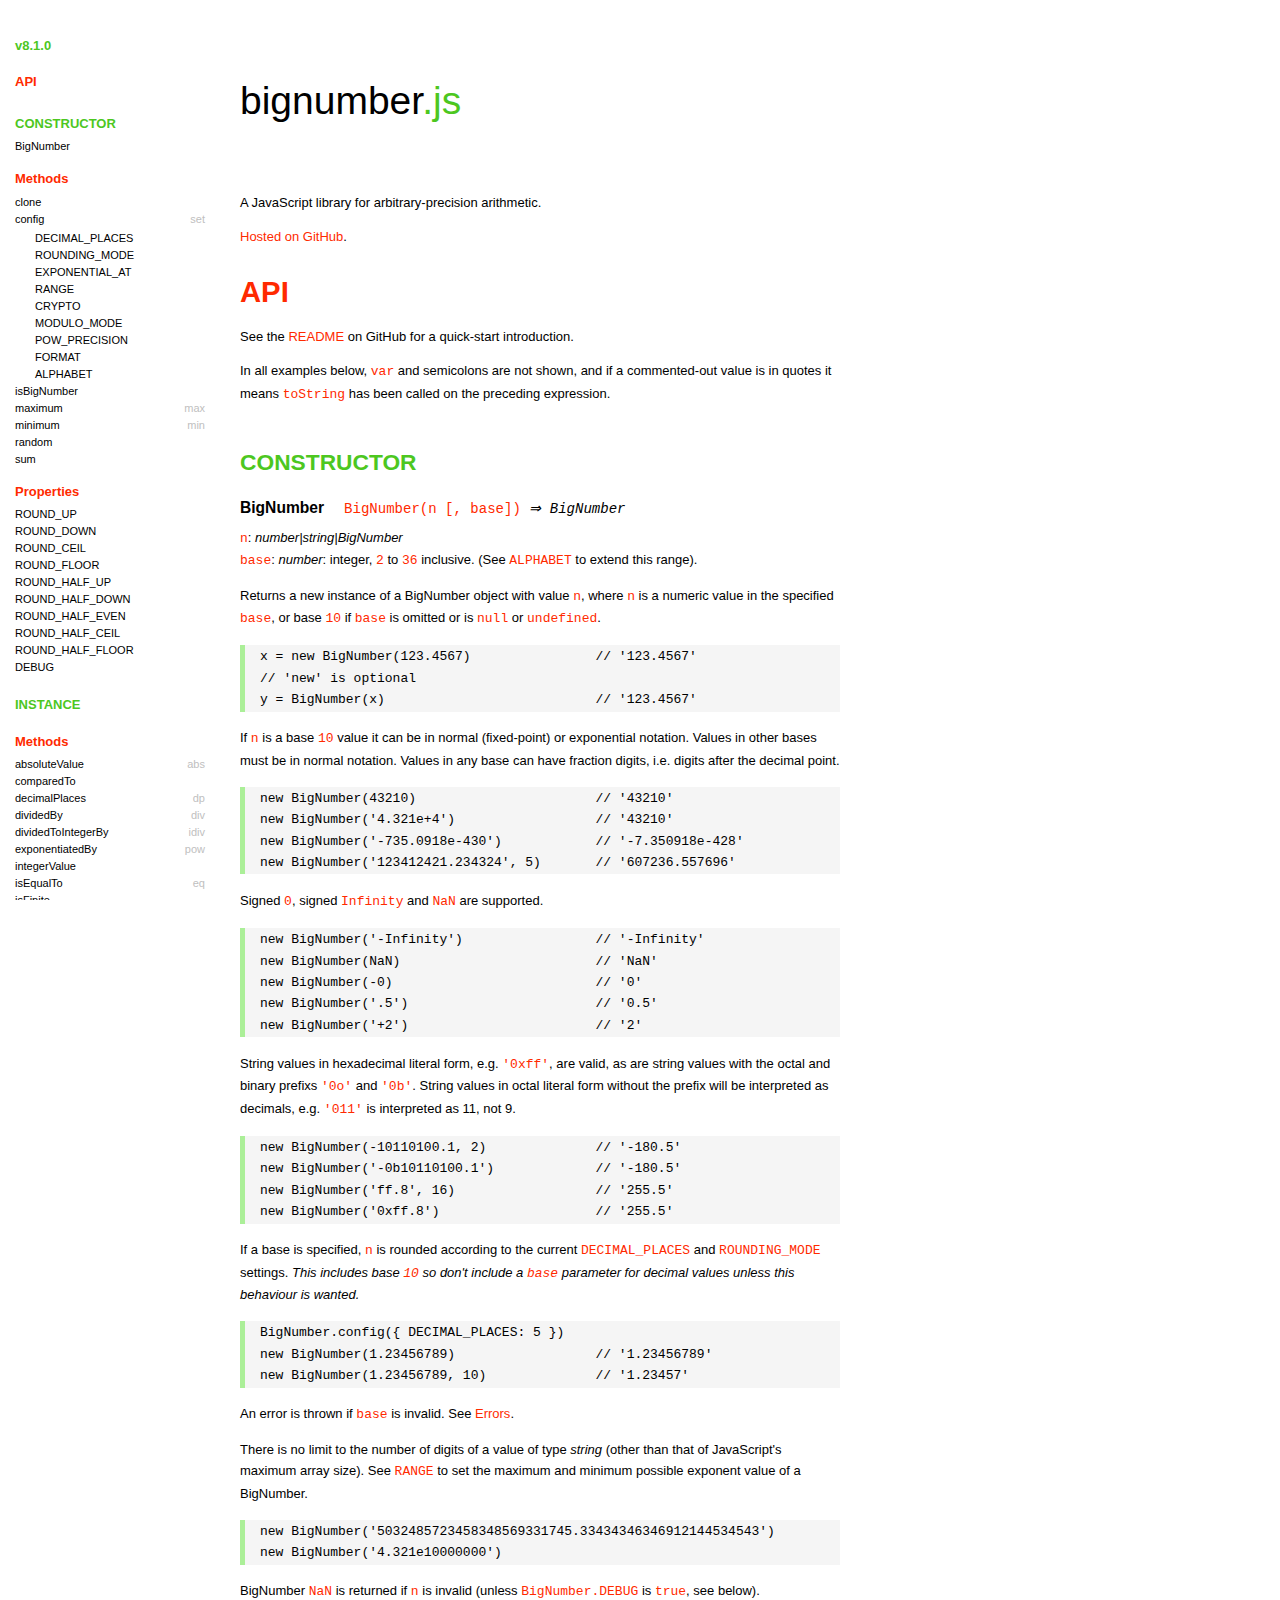
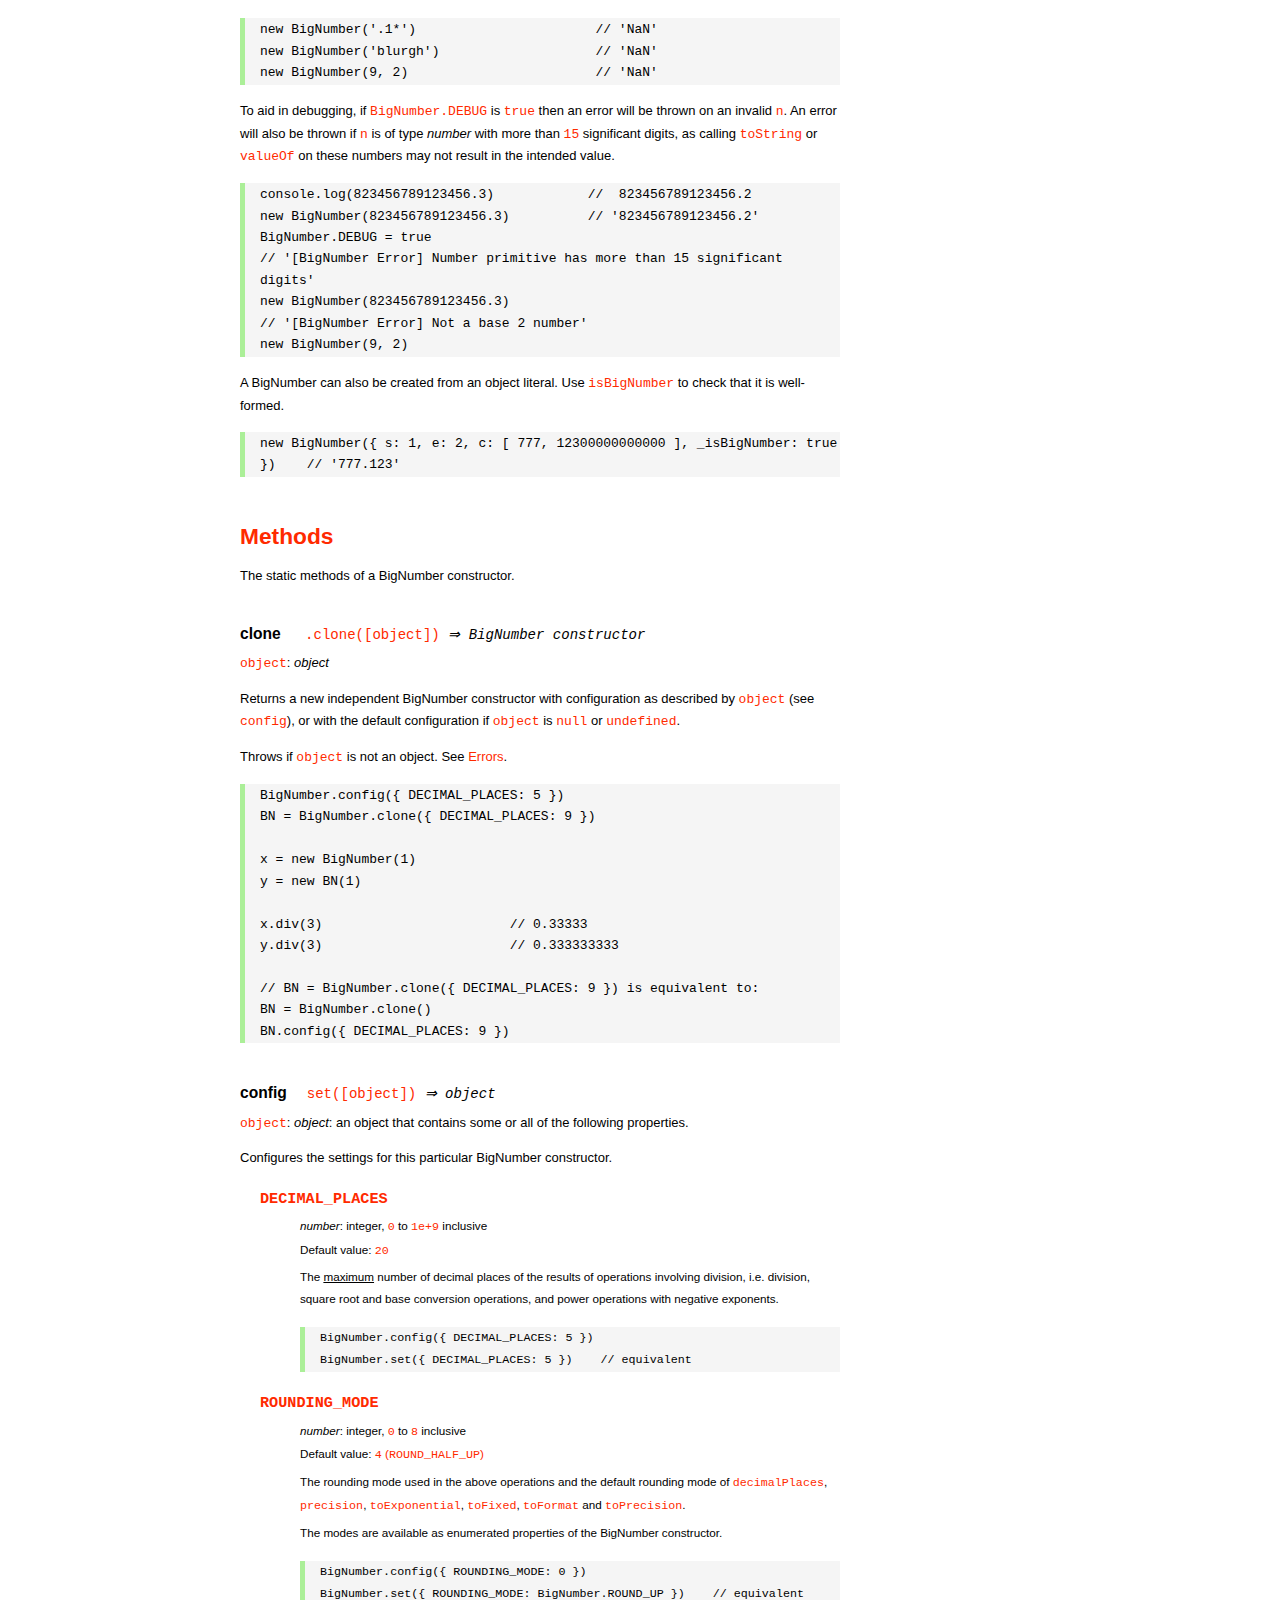
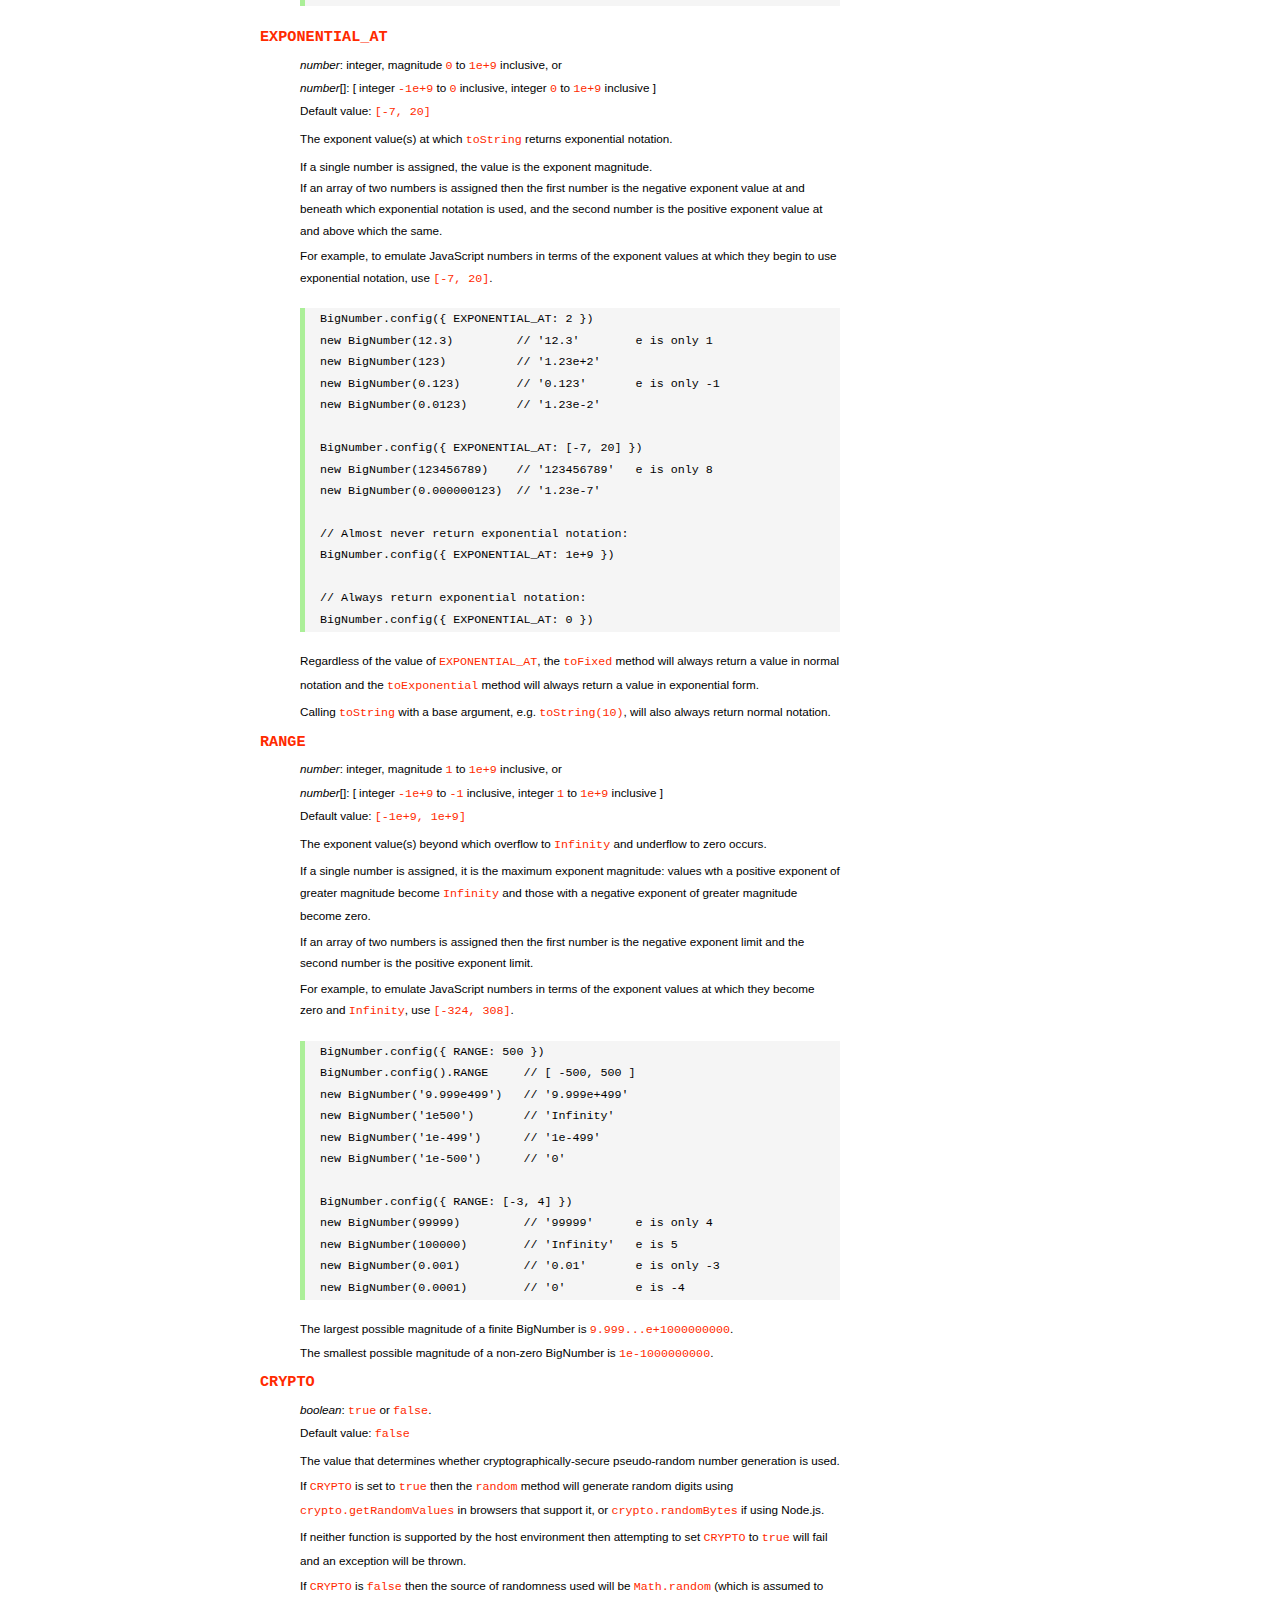
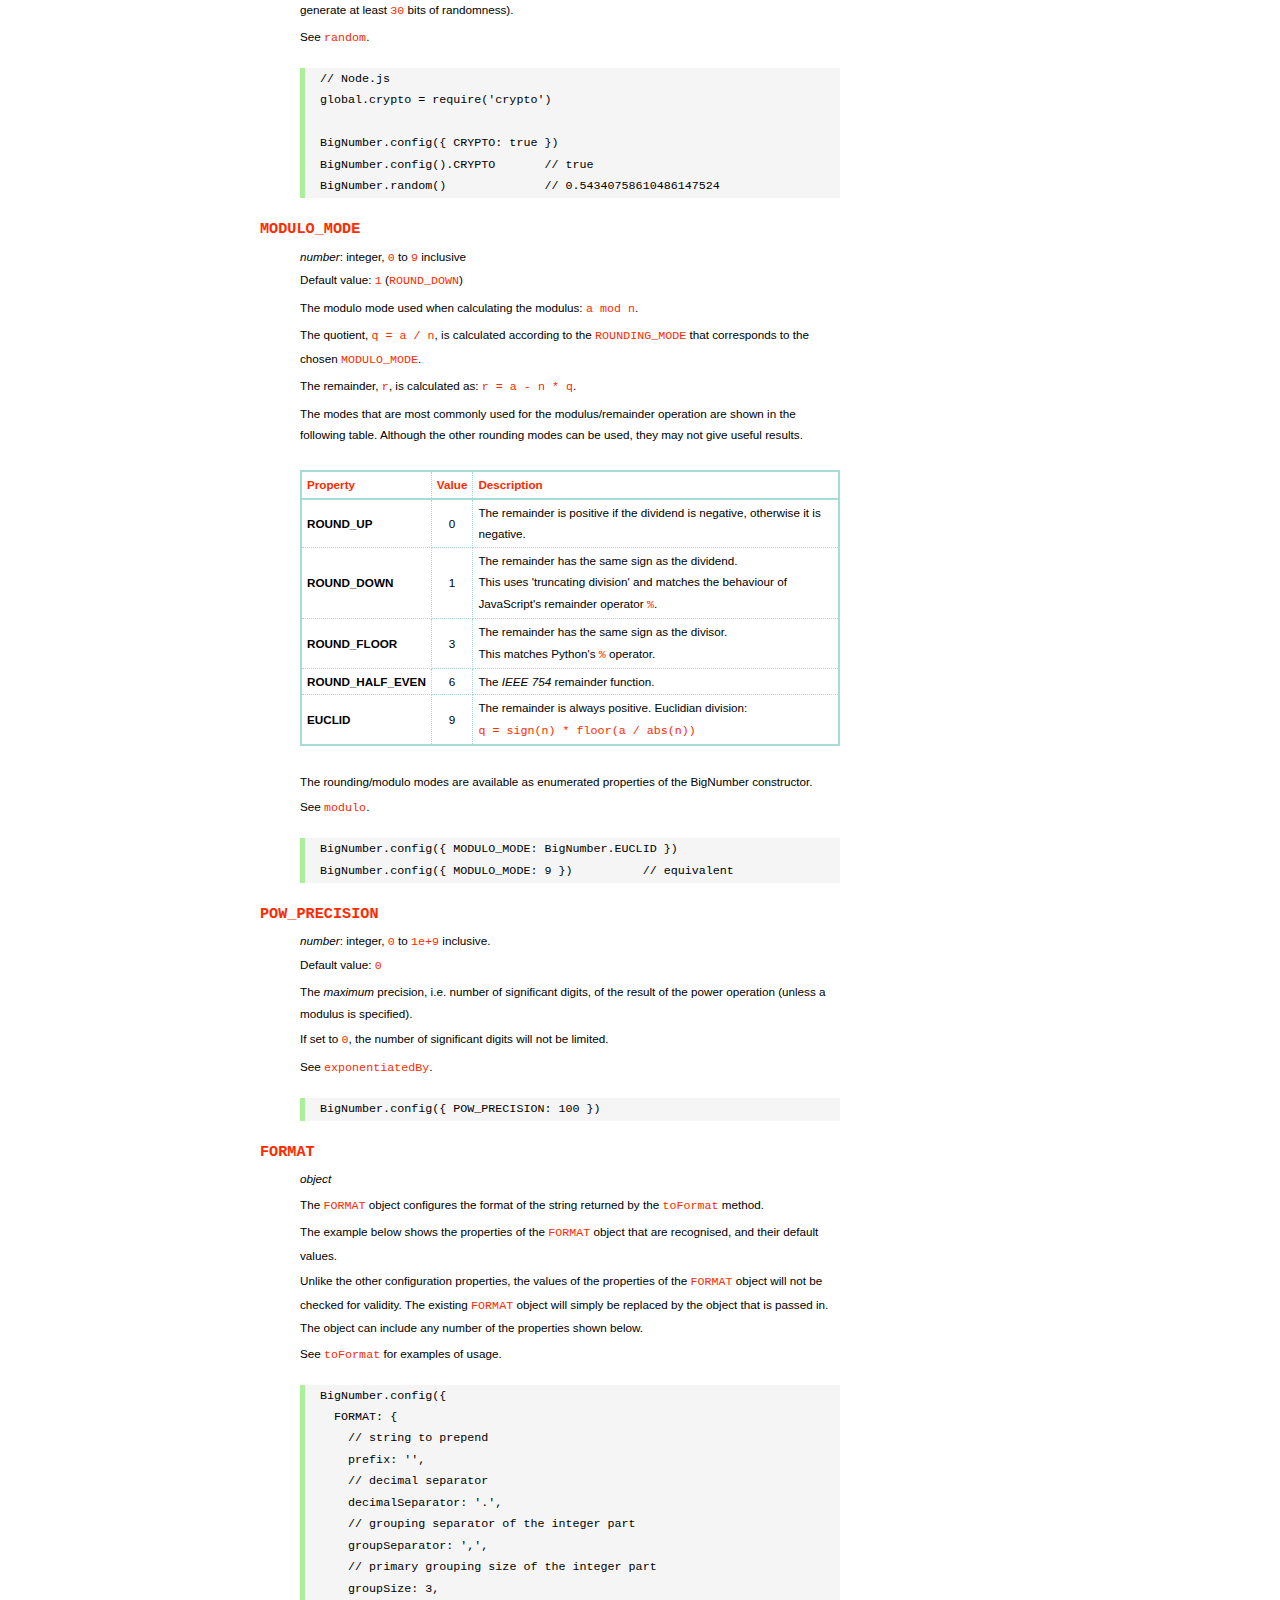
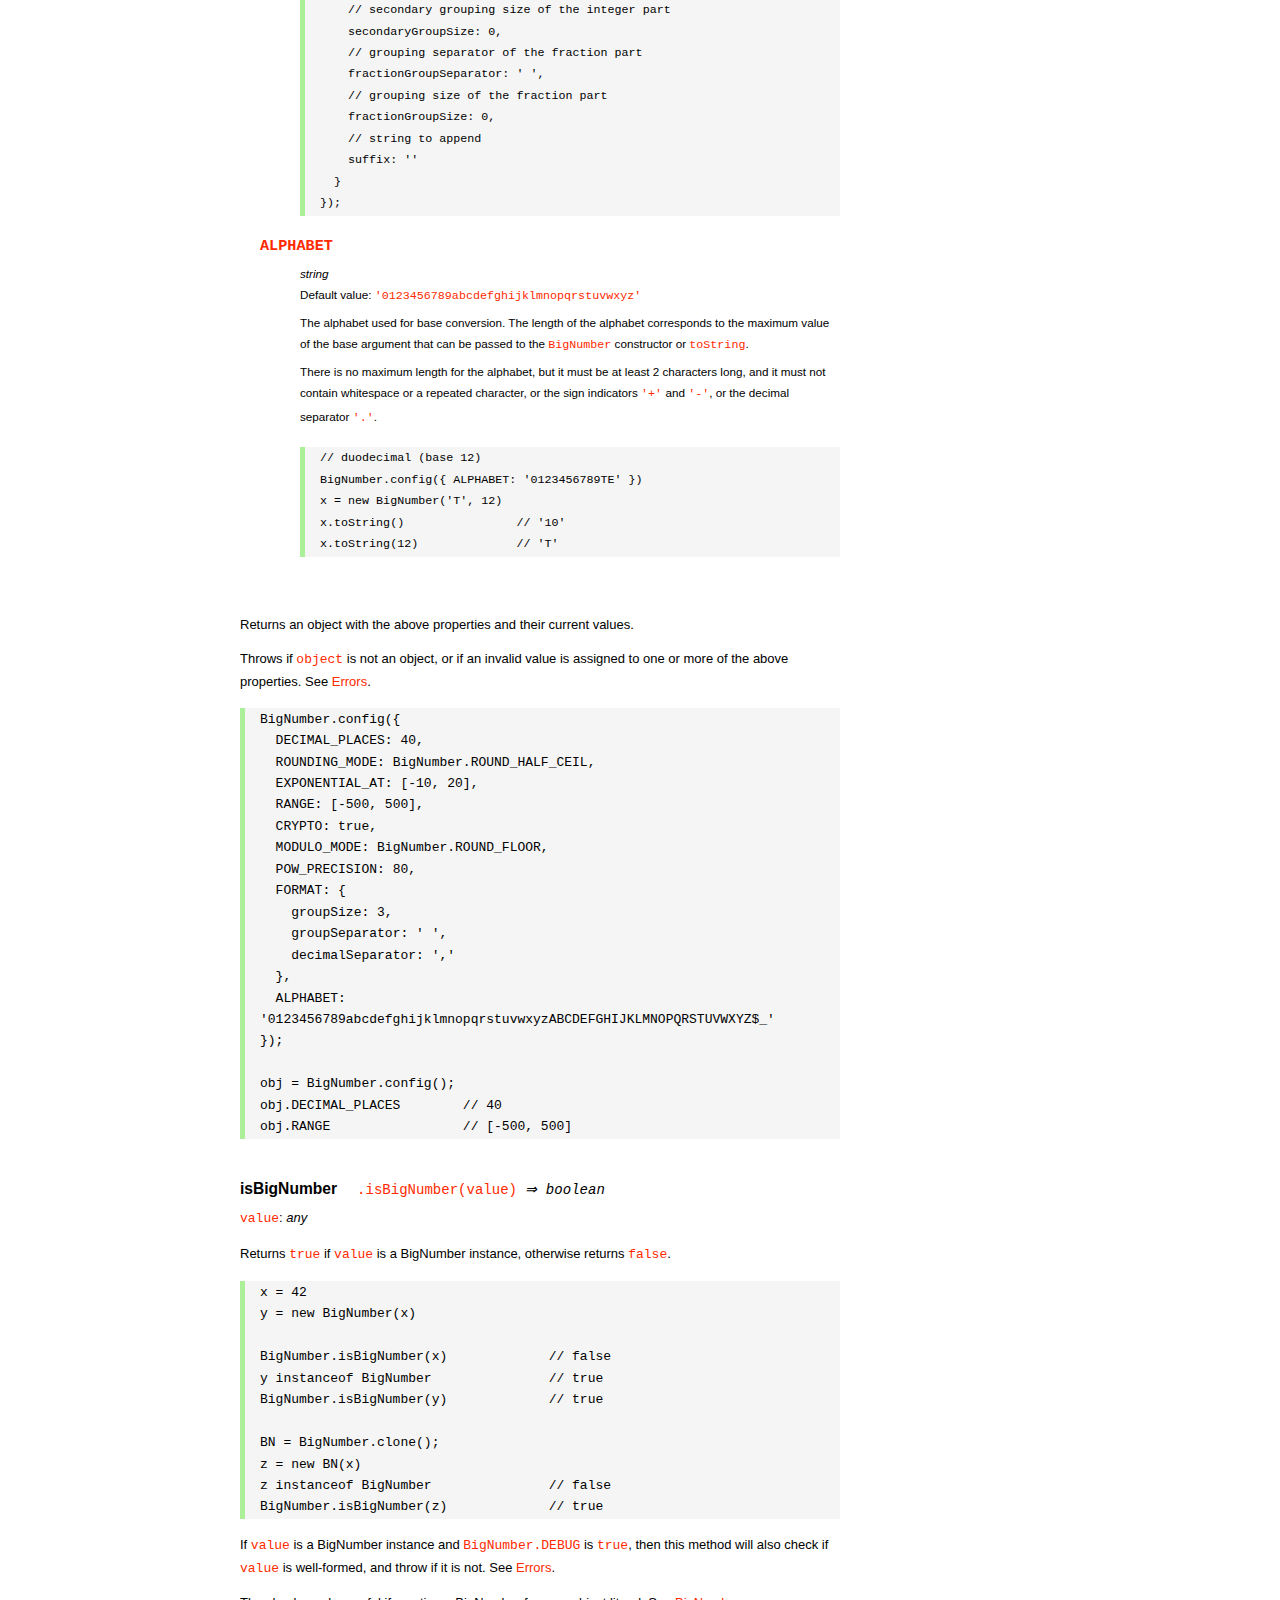
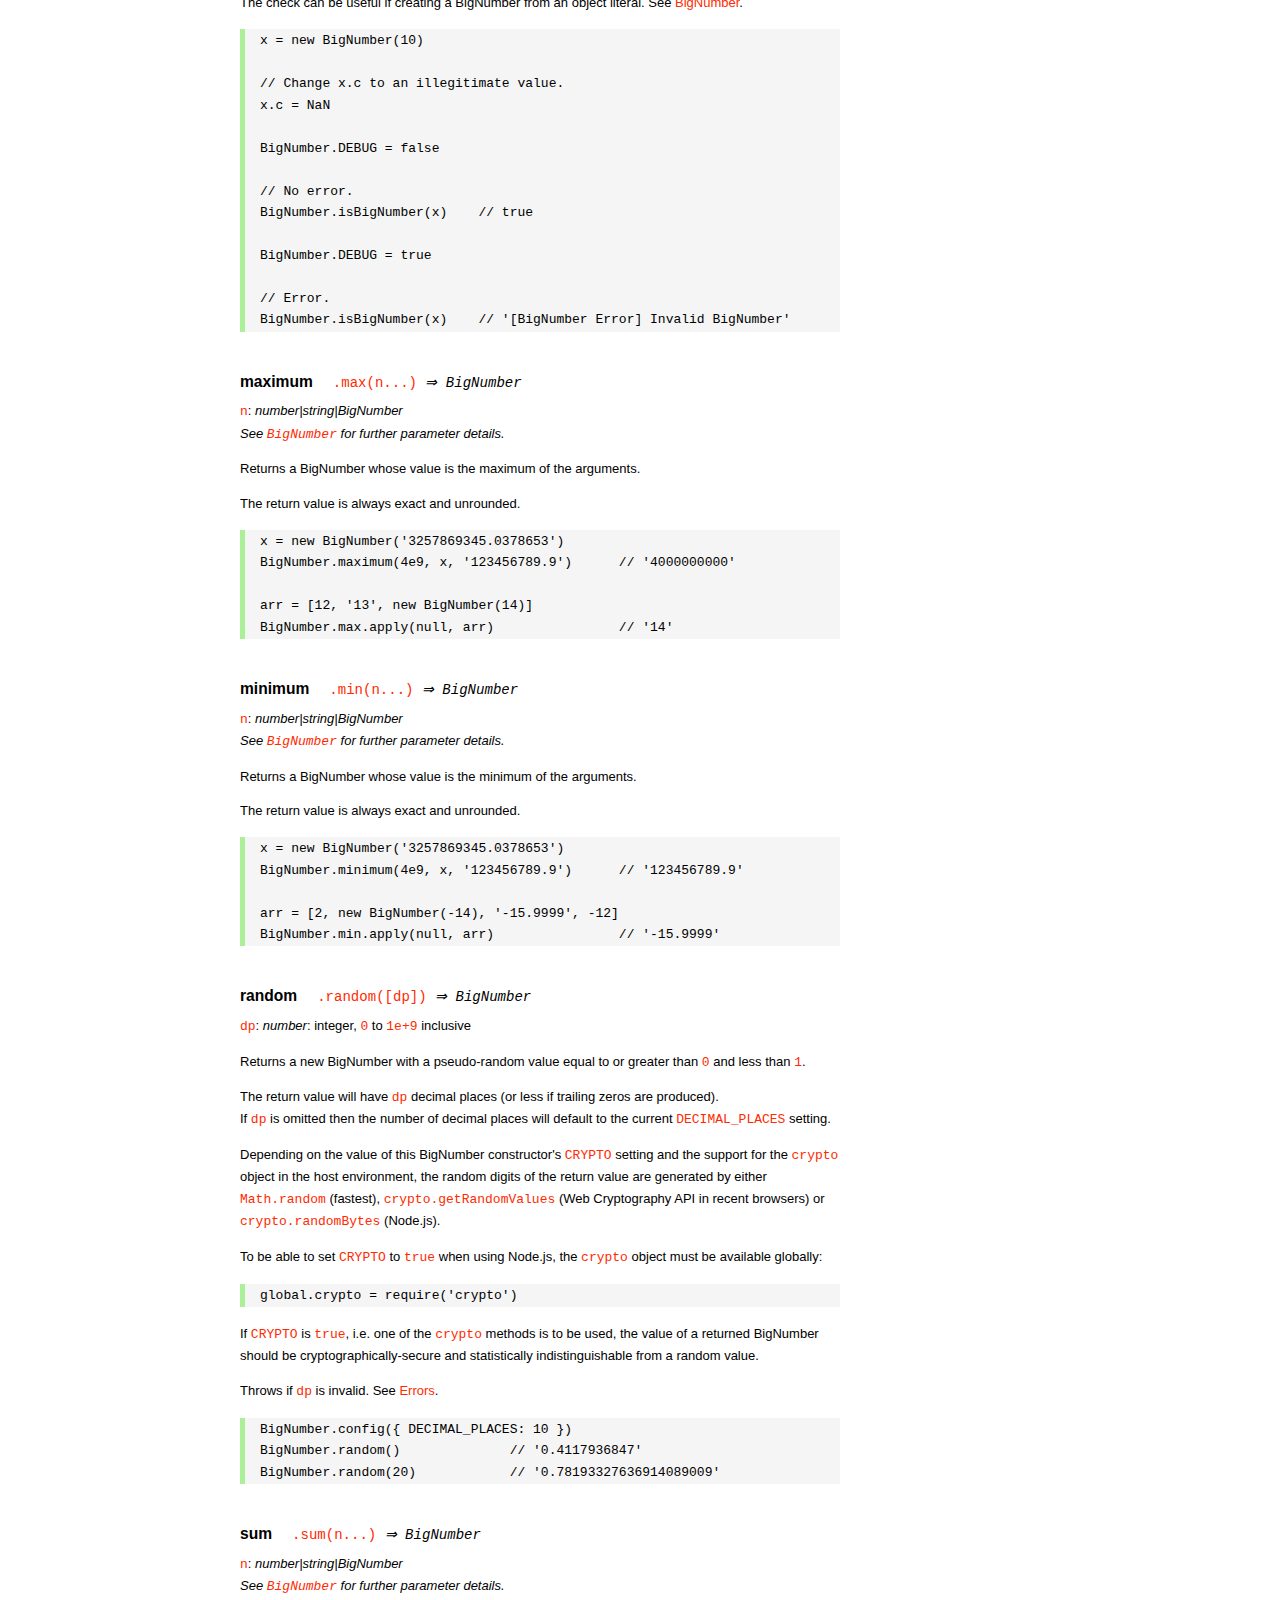
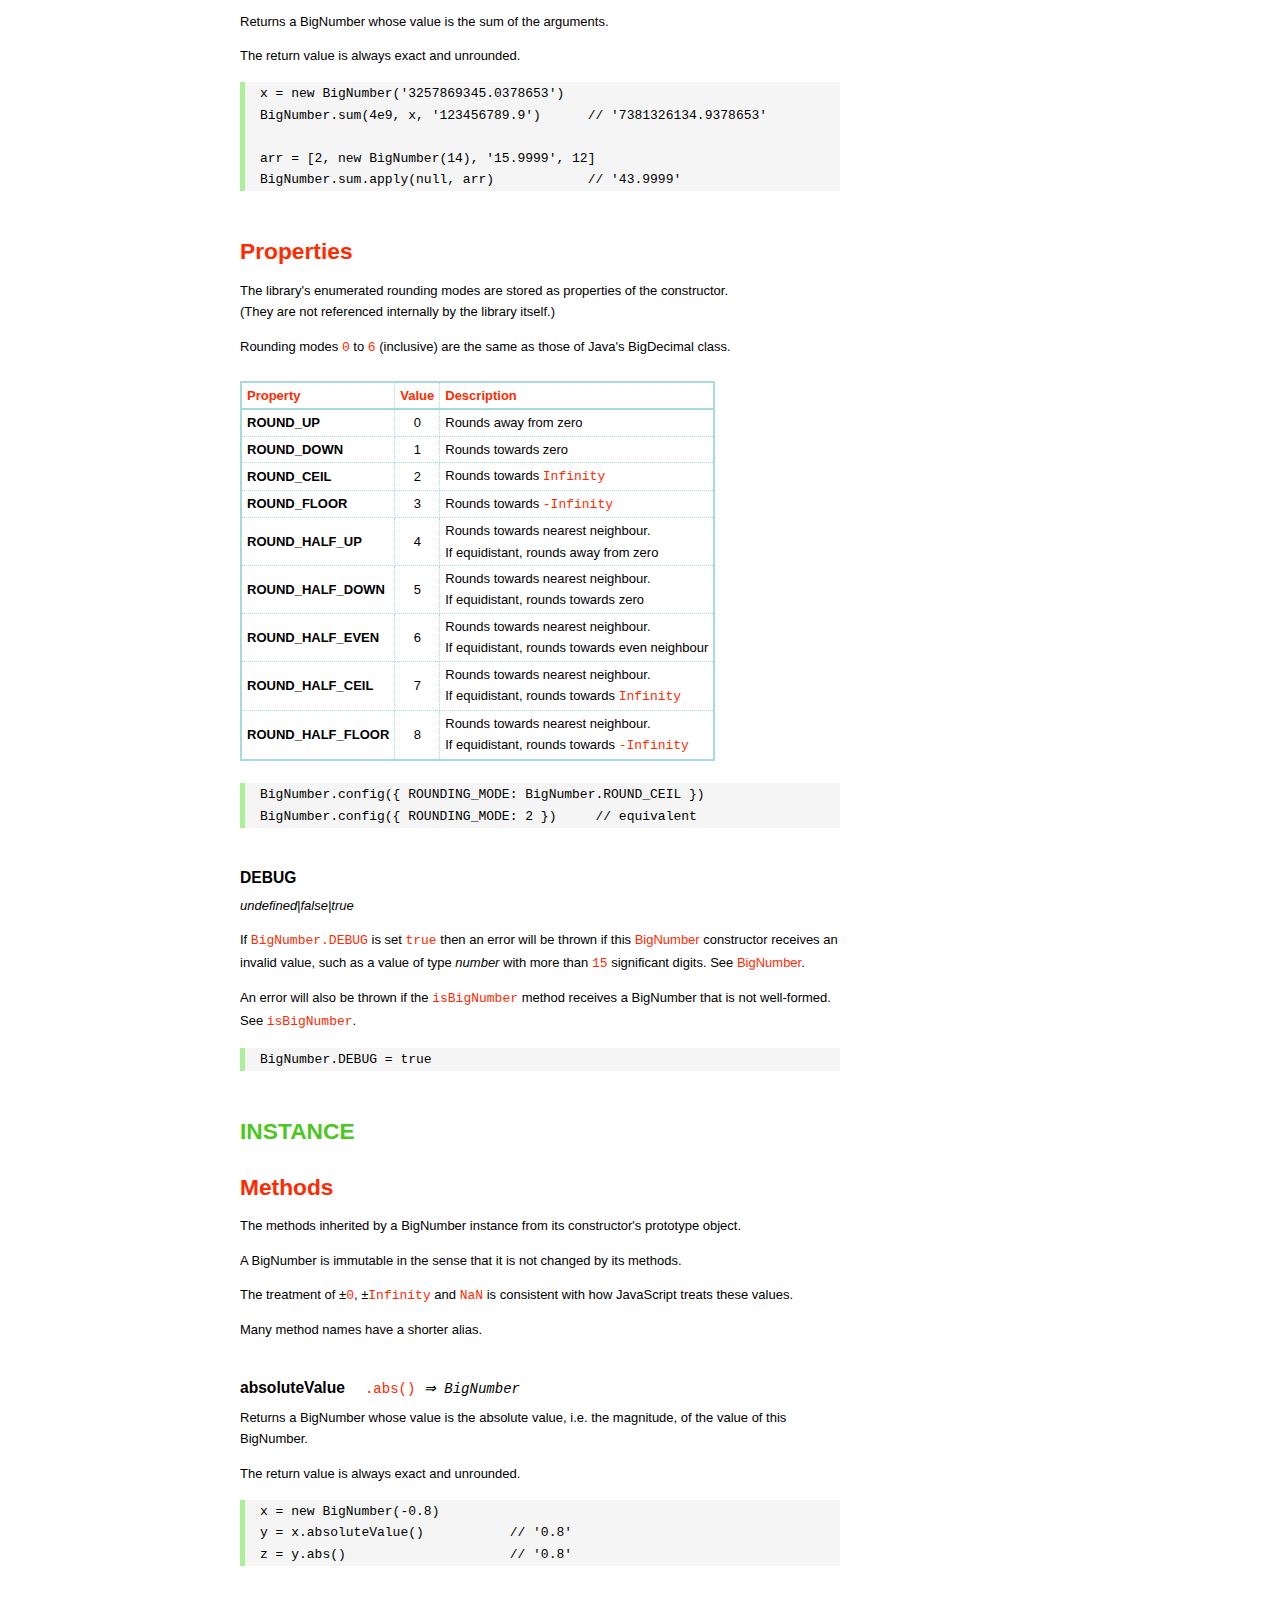
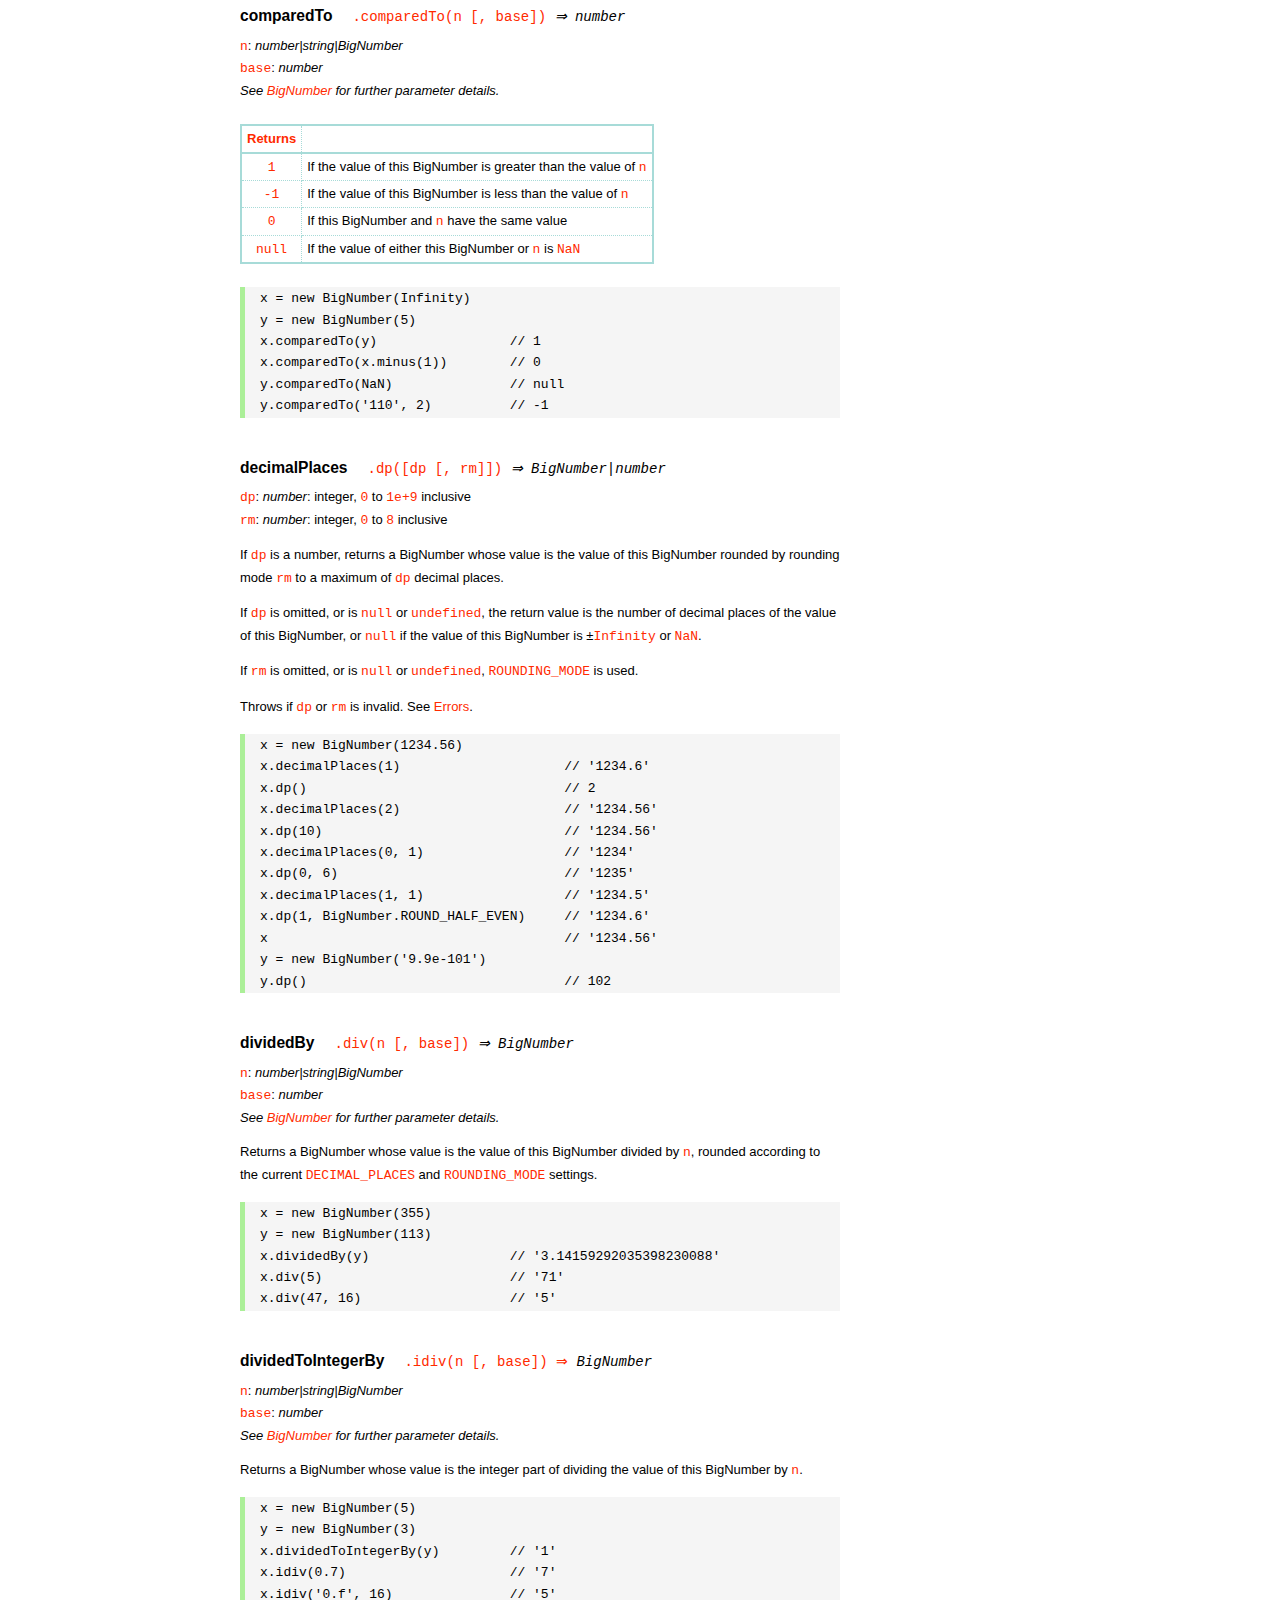
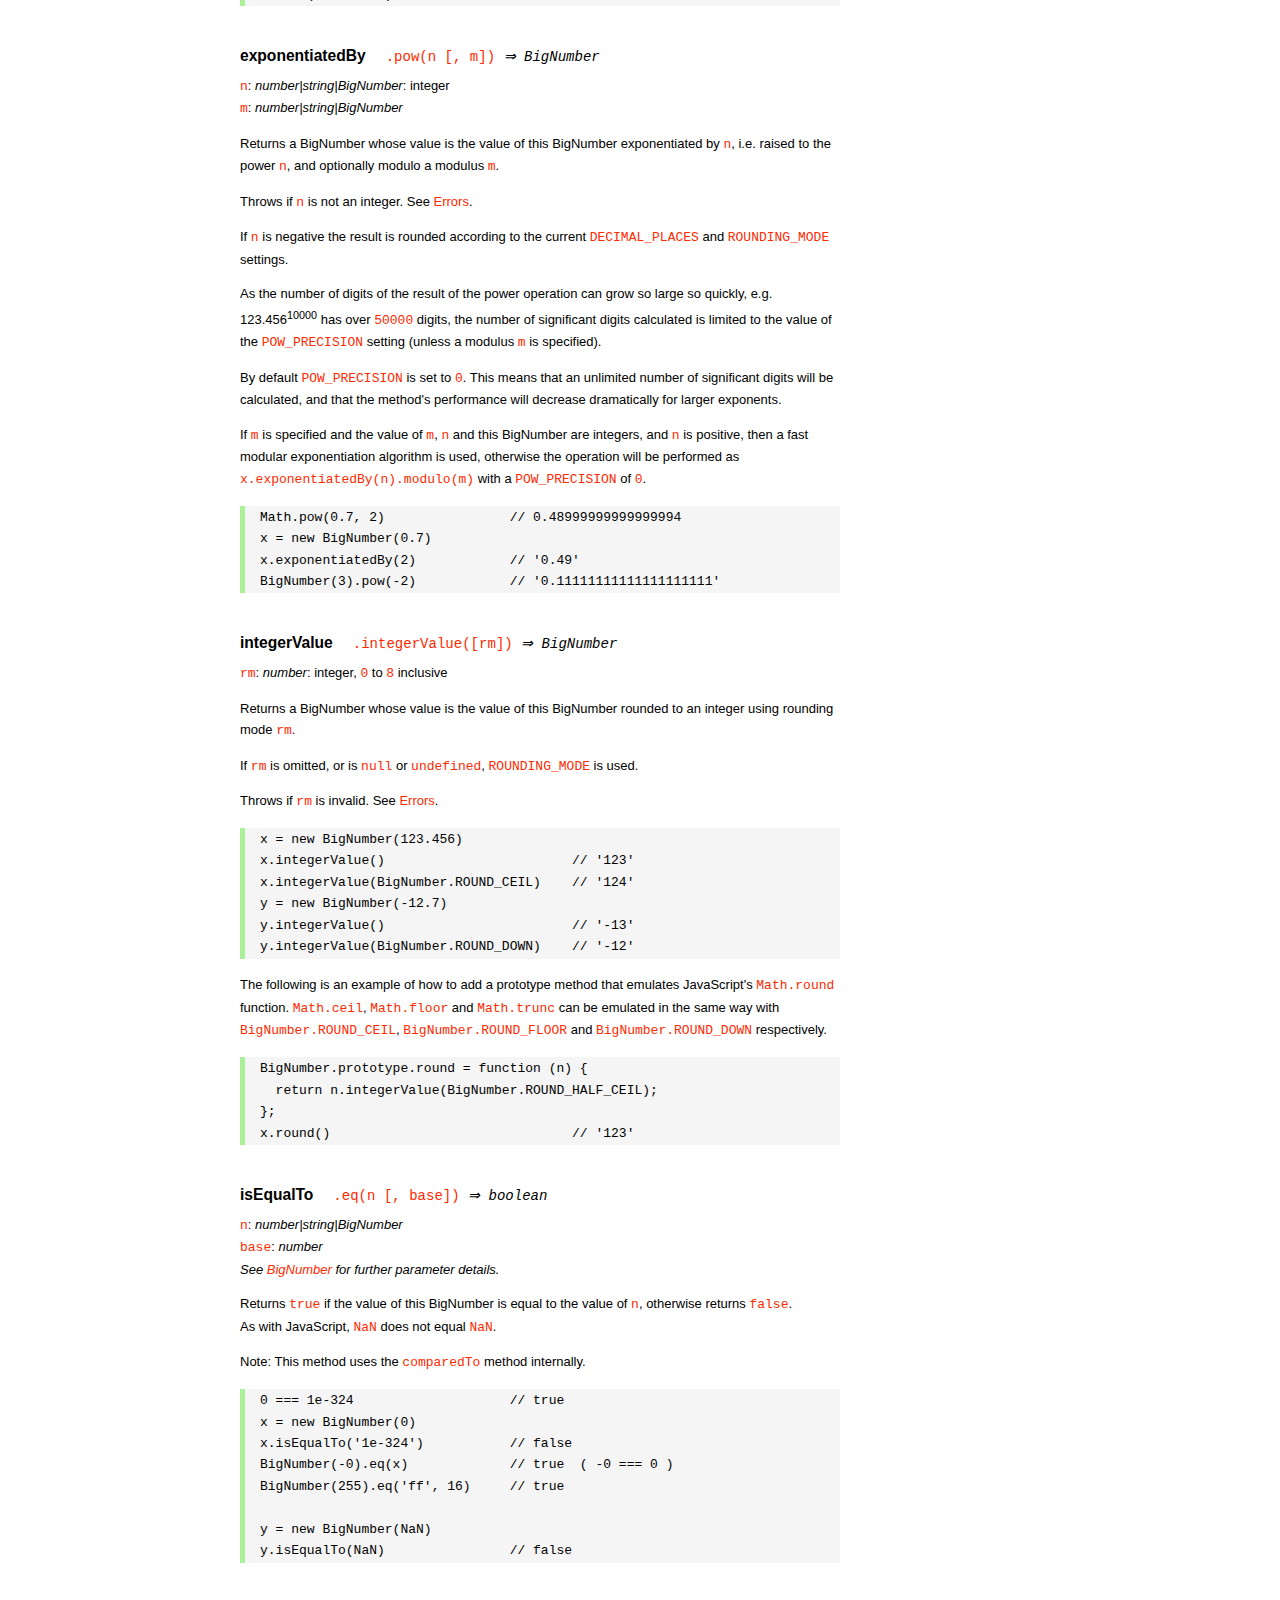
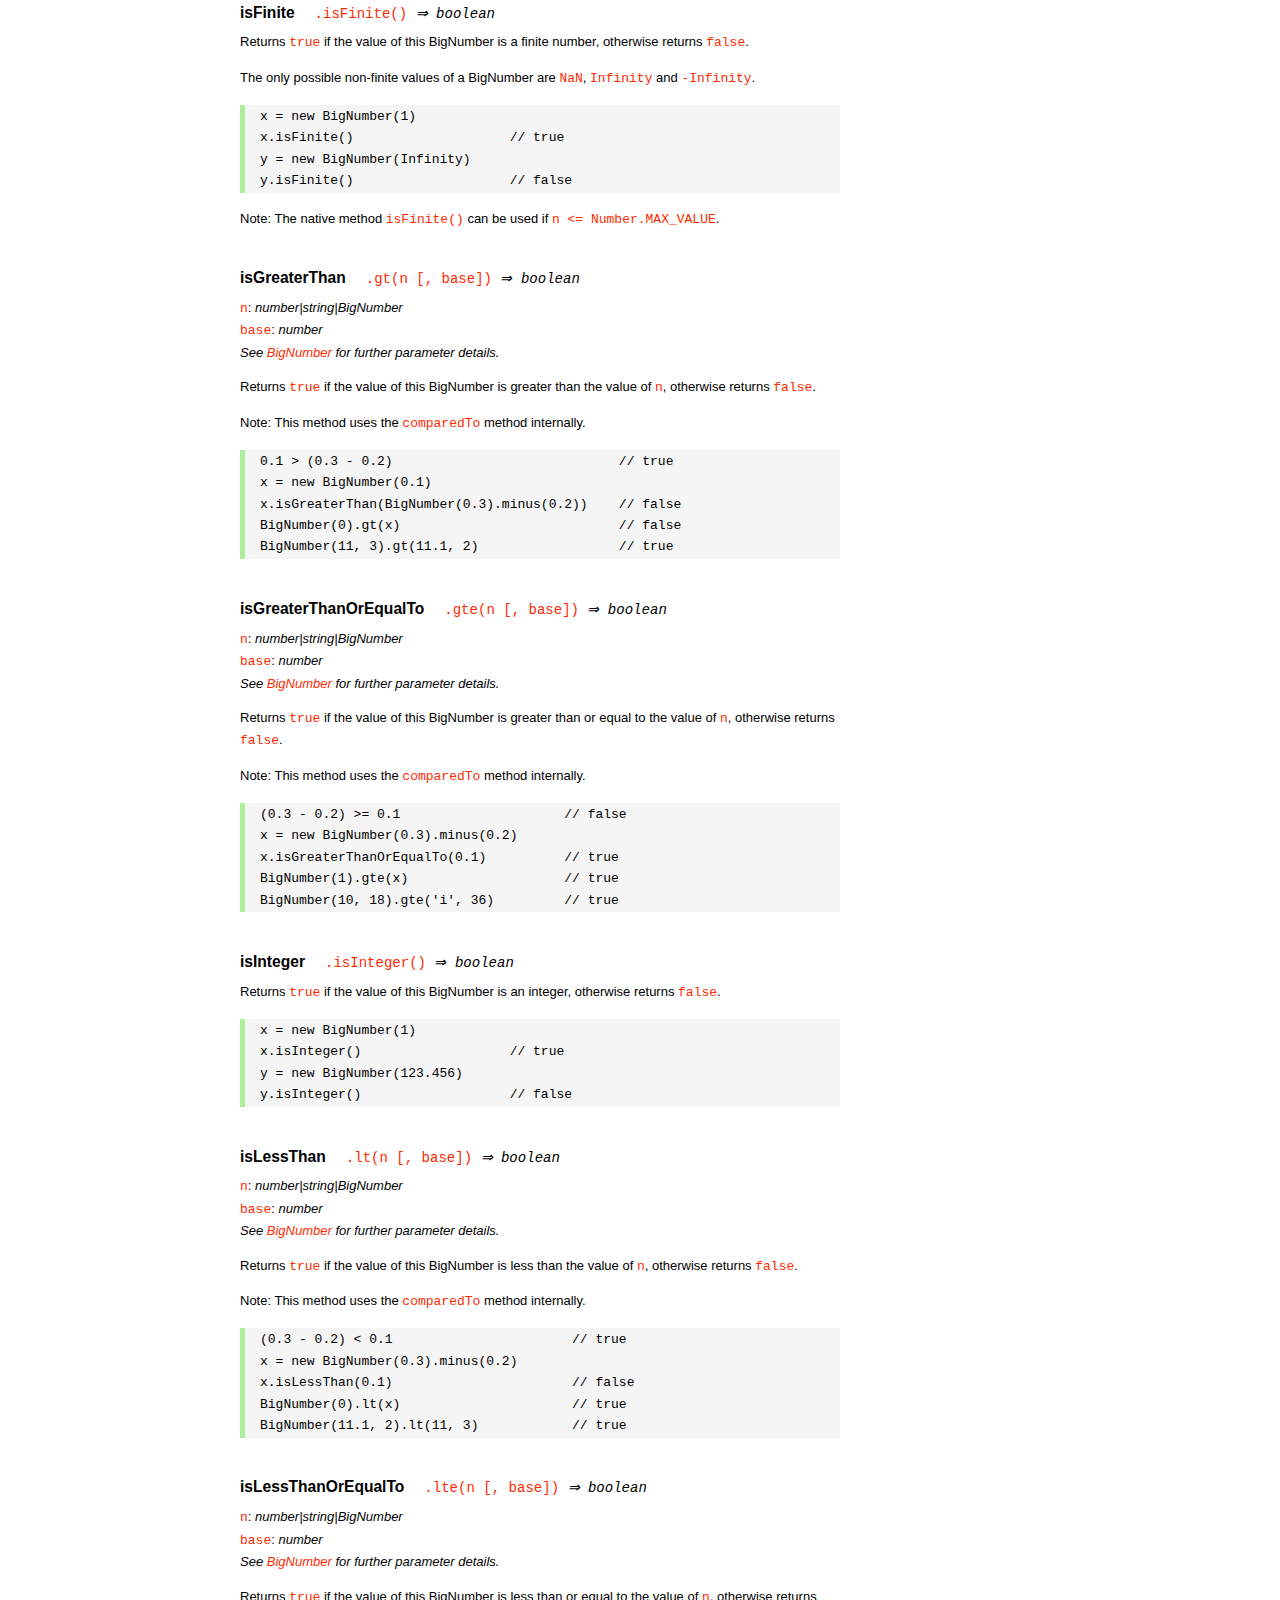
<file: server/node_modules/bignumber.js/doc/API.html>
<!DOCTYPE HTML>
<html>
<head>
<meta charset="utf-8">
<meta http-equiv="X-UA-Compatible" content="IE=edge">
<meta name="Author" content="M Mclaughlin">
<title>bignumber.js API</title>
<style>
html{font-size:100%}
body{background:#fff;font-family:"Helvetica Neue",Helvetica,Arial,sans-serif;font-size:13px;
  line-height:1.65em;min-height:100%;margin:0}
body,i{color:#000}
.nav{background:#fff;position:fixed;top:0;bottom:0;left:0;width:200px;overflow-y:auto;
  padding:15px 0 30px 15px}
div.container{width:600px;margin:50px 0 50px 240px}
p{margin:0 0 1em;width:600px}
pre,ul{margin:1em 0}
h1,h2,h3,h4,h5{margin:0;padding:1.5em 0 0}
h1,h2{padding:.75em 0}
h1{font:400 3em Verdana,sans-serif;color:#000;margin-bottom:1em}
h2{font-size:2.25em;color:#ff2a00}
h3{font-size:1.75em;color:#4dc71f}
h4{font-size:1.75em;color:#ff2a00;padding-bottom:.75em}
h5{font-size:1.2em;margin-bottom:.4em}
h6{font-size:1.1em;margin-bottom:0.8em;padding:0.5em 0}
dd{padding-top:.35em}
dt{padding-top:.5em}
b{font-weight:700}
dt b{font-size:1.3em}
a,a:visited{color:#ff2a00;text-decoration:none}
a:active,a:hover{outline:0;text-decoration:underline}
.nav a,.nav b,.nav a:visited{display:block;color:#ff2a00;font-weight:700; margin-top:15px}
.nav b{color:#4dc71f;margin-top:20px;cursor:default;width:auto}
ul{list-style-type:none;padding:0 0 0 20px}
.nav ul{line-height:14px;padding-left:0;margin:5px 0 0}
.nav ul a,.nav ul a:visited,span{display:inline;color:#000;font-family:Verdana,Geneva,sans-serif;
  font-size:11px;font-weight:400;margin:0}
.inset,ul.inset{margin-left:20px}
.inset{font-size:.9em}
.nav li{width:auto;margin:0 0 3px}
.alias{font-style:italic;margin-left:20px}
table{border-collapse:collapse;border-spacing:0;border:2px solid #a7dbd8;margin:1.75em 0;padding:0}
td,th{text-align:left;margin:0;padding:2px 5px;border:1px dotted #a7dbd8}
th{border-top:2px solid #a7dbd8;border-bottom:2px solid #a7dbd8;color:#ff2a00}
code,pre{font-family:Consolas, monaco, monospace;font-weight:400}
pre{background:#f5f5f5;white-space:pre-wrap;word-wrap:break-word;border-left:5px solid #abef98;
  padding:1px 0 1px 15px;margin:1.2em 0}
code,.nav-title{color:#ff2a00}
.end{margin-bottom:25px}
.centre{text-align:center}
.error-table{font-size:13px;width:100%}
#faq{margin:3em 0 0}
li span{float:right;margin-right:10px;color:#c0c0c0}
#js{font:inherit;color:#4dc71f}
</style>
</head>
<body>

  <div class="nav">

    <b>v8.1.0</b>

	<a class='nav-title' href="#">API</a>

    <b> CONSTRUCTOR </b>
    <ul>
      <li><a href="#bignumber">BigNumber</a></li>
    </ul>

    <a href="#methods">Methods</a>
    <ul>
      <li><a href="#clone">clone</a></li>
      <li><a href="#config" >config</a><span>set</span></li>
      <li>
        <ul class="inset">
          <li><a href="#decimal-places">DECIMAL_PLACES</a></li>
          <li><a href="#rounding-mode" >ROUNDING_MODE</a></li>
          <li><a href="#exponential-at">EXPONENTIAL_AT</a></li>
          <li><a href="#range"         >RANGE</a></li>
          <li><a href="#crypto"        >CRYPTO</a></li>
          <li><a href="#modulo-mode"   >MODULO_MODE</a></li>
          <li><a href="#pow-precision" >POW_PRECISION</a></li>
          <li><a href="#format"        >FORMAT</a></li>
          <li><a href="#alphabet"      >ALPHABET</a></li>
        </ul>
      </li>
      <li><a href="#isBigNumber">isBigNumber</a></li>
      <li><a href="#max"        >maximum</a><span>max</span></li>
      <li><a href="#min"        >minimum</a><span>min</span></li>
      <li><a href="#random"     >random</a></li>
      <li><a href="#sum"        >sum</a></li>
    </ul>

    <a href="#constructor-properties">Properties</a>
    <ul>
      <li><a href="#round-up"        >ROUND_UP</a></li>
      <li><a href="#round-down"      >ROUND_DOWN</a></li>
      <li><a href="#round-ceil"      >ROUND_CEIL</a></li>
      <li><a href="#round-floor"     >ROUND_FLOOR</a></li>
      <li><a href="#round-half-up"   >ROUND_HALF_UP</a></li>
      <li><a href="#round-half-down" >ROUND_HALF_DOWN</a></li>
      <li><a href="#round-half-even" >ROUND_HALF_EVEN</a></li>
      <li><a href="#round-half-ceil" >ROUND_HALF_CEIL</a></li>
      <li><a href="#round-half-floor">ROUND_HALF_FLOOR</a></li>
      <li><a href="#debug"           >DEBUG</a></li>
    </ul>

    <b> INSTANCE </b>

    <a href="#prototype-methods">Methods</a>
    <ul>
      <li><a href="#abs"    >absoluteValue         </a><span>abs</span>  </li>
      <li><a href="#cmp"    >comparedTo            </a>                  </li>
      <li><a href="#dp"     >decimalPlaces         </a><span>dp</span>   </li>
      <li><a href="#div"    >dividedBy             </a><span>div</span>  </li>
      <li><a href="#divInt" >dividedToIntegerBy    </a><span>idiv</span> </li>
      <li><a href="#pow"    >exponentiatedBy       </a><span>pow</span>  </li>
      <li><a href="#int"    >integerValue          </a>                  </li>
      <li><a href="#eq"     >isEqualTo             </a><span>eq</span>   </li>
      <li><a href="#isF"    >isFinite              </a>                  </li>
      <li><a href="#gt"     >isGreaterThan         </a><span>gt</span>   </li>
      <li><a href="#gte"    >isGreaterThanOrEqualTo</a><span>gte</span>  </li>
      <li><a href="#isInt"  >isInteger             </a>                  </li>
      <li><a href="#lt"     >isLessThan            </a><span>lt</span>   </li>
      <li><a href="#lte"    >isLessThanOrEqualTo   </a><span>lte</span>  </li>
      <li><a href="#isNaN"  >isNaN                 </a>                  </li>
      <li><a href="#isNeg"  >isNegative            </a>                  </li>
      <li><a href="#isPos"  >isPositive            </a>                  </li>
      <li><a href="#isZ"    >isZero                </a>                  </li>
      <li><a href="#minus"  >minus                 </a>                  </li>
      <li><a href="#mod"    >modulo                </a><span>mod</span>  </li>
      <li><a href="#times"  >multipliedBy          </a><span>times</span></li>
      <li><a href="#neg"    >negated               </a>                  </li>
      <li><a href="#plus"   >plus                  </a>                  </li>
      <li><a href="#sd"     >precision             </a><span>sd</span>   </li>
      <li><a href="#shift"  >shiftedBy             </a>                  </li>
      <li><a href="#sqrt"   >squareRoot            </a><span>sqrt</span> </li>
      <li><a href="#toE"    >toExponential         </a>                  </li>
      <li><a href="#toFix"  >toFixed               </a>                  </li>
      <li><a href="#toFor"  >toFormat              </a>                  </li>
      <li><a href="#toFr"   >toFraction            </a>                  </li>
      <li><a href="#toJSON" >toJSON                </a>                  </li>
      <li><a href="#toN"    >toNumber              </a>                  </li>
      <li><a href="#toP"    >toPrecision           </a>                  </li>
      <li><a href="#toS"    >toString              </a>                  </li>
      <li><a href="#valueOf">valueOf               </a>                  </li>
    </ul>

    <a href="#instance-properties">Properties</a>
    <ul>
      <li><a href="#coefficient">c: coefficient</a></li>
      <li><a href="#exponent"   >e: exponent</a></li>
      <li><a href="#sign"       >s: sign</a></li>
    </ul>

    <a href="#zero-nan-infinity">Zero, NaN &amp; Infinity</a>
    <a href="#Errors">Errors</a>
    <a href="#type-coercion">Type coercion</a>
    <a class='end' href="#faq">FAQ</a>

  </div>

  <div class="container">

    <h1>bignumber<span id='js'>.js</span></h1>

    <p>A JavaScript library for arbitrary-precision arithmetic.</p>
    <p><a href="https://github.com/MikeMcl/bignumber.js">Hosted on GitHub</a>. </p>

    <h2>API</h2>

    <p>
      See the <a href='https://github.com/MikeMcl/bignumber.js'>README</a> on GitHub for a
      quick-start introduction.
    </p>
    <p>
      In all examples below, <code>var</code> and semicolons are not shown, and if a commented-out
      value is in quotes it means <code>toString</code> has been called on the preceding expression.
    </p>


    <h3>CONSTRUCTOR</h3>


    <h5 id="bignumber">
      BigNumber<code class='inset'>BigNumber(n [, base]) <i>&rArr; BigNumber</i></code>
    </h5>
    <p>
      <code>n</code>: <i>number|string|BigNumber</i><br />
      <code>base</code>: <i>number</i>: integer, <code>2</code> to <code>36</code> inclusive. (See
      <a href='#alphabet'><code>ALPHABET</code></a> to extend this range).
    </p>
    <p>
      Returns a new instance of a BigNumber object with value <code>n</code>, where <code>n</code>
      is a numeric value in the specified <code>base</code>, or base <code>10</code> if
      <code>base</code> is omitted or is <code>null</code> or <code>undefined</code>.
    </p>
    <pre>
x = new BigNumber(123.4567)                // '123.4567'
// 'new' is optional
y = BigNumber(x)                           // '123.4567'</pre>
    <p>
      If <code>n</code> is a base <code>10</code> value it can be in normal (fixed-point) or
      exponential notation. Values in other bases must be in normal notation. Values in any base can
      have fraction digits, i.e. digits after the decimal point.
    </p>
    <pre>
new BigNumber(43210)                       // '43210'
new BigNumber('4.321e+4')                  // '43210'
new BigNumber('-735.0918e-430')            // '-7.350918e-428'
new BigNumber('123412421.234324', 5)       // '607236.557696'</pre>
    <p>
      Signed <code>0</code>, signed <code>Infinity</code> and <code>NaN</code> are supported.
    </p>
    <pre>
new BigNumber('-Infinity')                 // '-Infinity'
new BigNumber(NaN)                         // 'NaN'
new BigNumber(-0)                          // '0'
new BigNumber('.5')                        // '0.5'
new BigNumber('+2')                        // '2'</pre>
    <p>
      String values in hexadecimal literal form, e.g. <code>'0xff'</code>, are valid, as are
      string values with the octal and binary prefixs <code>'0o'</code> and <code>'0b'</code>.
      String values in octal literal form without the prefix will be interpreted as
      decimals, e.g. <code>'011'</code> is interpreted as 11, not 9.
    </p>
    <pre>
new BigNumber(-10110100.1, 2)              // '-180.5'
new BigNumber('-0b10110100.1')             // '-180.5'
new BigNumber('ff.8', 16)                  // '255.5'
new BigNumber('0xff.8')                    // '255.5'</pre>
    <p>
      If a base is specified, <code>n</code> is rounded according to the current
      <a href='#decimal-places'><code>DECIMAL_PLACES</code></a> and
      <a href='#rounding-mode'><code>ROUNDING_MODE</code></a> settings. <em>This includes base
      <code>10</code> so don't include a <code>base</code> parameter for decimal values unless
      this behaviour is wanted.</em>
    </p>
    <pre>BigNumber.config({ DECIMAL_PLACES: 5 })
new BigNumber(1.23456789)                  // '1.23456789'
new BigNumber(1.23456789, 10)              // '1.23457'</pre>
    <p>An error is thrown if <code>base</code> is invalid. See <a href='#Errors'>Errors</a>.</p>
    <p>
      There is no limit to the number of digits of a value of type <em>string</em> (other than
      that of JavaScript's maximum array size). See <a href='#range'><code>RANGE</code></a> to set
      the maximum and minimum possible exponent value of a BigNumber.
    </p>
    <pre>
new BigNumber('5032485723458348569331745.33434346346912144534543')
new BigNumber('4.321e10000000')</pre>
    <p>BigNumber <code>NaN</code> is returned if <code>n</code> is invalid
    (unless <code>BigNumber.DEBUG</code> is <code>true</code>, see below).</p>
    <pre>
new BigNumber('.1*')                       // 'NaN'
new BigNumber('blurgh')                    // 'NaN'
new BigNumber(9, 2)                        // 'NaN'</pre>
    <p>
      To aid in debugging, if <code>BigNumber.DEBUG</code> is <code>true</code> then an error will
      be thrown on an invalid <code>n</code>. An error will also be thrown if <code>n</code> is of
      type <em>number</em> with more than <code>15</code> significant digits, as calling
      <code><a href='#toS'>toString</a></code> or <code><a href='#valueOf'>valueOf</a></code> on
      these numbers may not result in the intended value.
    </p>
      <pre>
console.log(823456789123456.3)            //  823456789123456.2
new BigNumber(823456789123456.3)          // '823456789123456.2'
BigNumber.DEBUG = true
// '[BigNumber Error] Number primitive has more than 15 significant digits'
new BigNumber(823456789123456.3)
// '[BigNumber Error] Not a base 2 number'
new BigNumber(9, 2)</pre>
    <p>
      A BigNumber can also be created from an object literal.
      Use <code><a href='#isBigNumber'>isBigNumber</a></code> to check that it is well-formed.
    </p>
    <pre>new BigNumber({ s: 1, e: 2, c: [ 777, 12300000000000 ], _isBigNumber: true })    // '777.123'</pre>




    <h4 id="methods">Methods</h4>
     <p>The static methods of a BigNumber constructor.</p>




    <h5 id="clone">clone
      <code class='inset'>.clone([object]) <i>&rArr; BigNumber constructor</i></code>
    </h5>
    <p><code>object</code>: <i>object</i></p>
    <p>
      Returns a new independent BigNumber constructor with configuration as described by
      <code>object</code> (see <a href='#config'><code>config</code></a>), or with the default
      configuration if <code>object</code> is <code>null</code> or <code>undefined</code>.
    </p>
    <p>
      Throws if <code>object</code> is not an object. See <a href='#Errors'>Errors</a>.
    </p>
    <pre>BigNumber.config({ DECIMAL_PLACES: 5 })
BN = BigNumber.clone({ DECIMAL_PLACES: 9 })

x = new BigNumber(1)
y = new BN(1)

x.div(3)                        // 0.33333
y.div(3)                        // 0.333333333

// BN = BigNumber.clone({ DECIMAL_PLACES: 9 }) is equivalent to:
BN = BigNumber.clone()
BN.config({ DECIMAL_PLACES: 9 })</pre>



    <h5 id="config">config<code class='inset'>set([object]) <i>&rArr; object</i></code></h5>
    <p>
      <code>object</code>: <i>object</i>: an object that contains some or all of the following
      properties.
    </p>
    <p>Configures the settings for this particular BigNumber constructor.</p>

    <dl class='inset'>
      <dt id="decimal-places"><code><b>DECIMAL_PLACES</b></code></dt>
      <dd>
        <i>number</i>: integer, <code>0</code> to <code>1e+9</code> inclusive<br />
        Default value: <code>20</code>
      </dd>
      <dd>
        The <u>maximum</u> number of decimal places of the results of operations involving
        division, i.e. division, square root and base conversion operations, and power
        operations with negative exponents.<br />
      </dd>
      <dd>
      <pre>BigNumber.config({ DECIMAL_PLACES: 5 })
BigNumber.set({ DECIMAL_PLACES: 5 })    // equivalent</pre>
      </dd>



      <dt id="rounding-mode"><code><b>ROUNDING_MODE</b></code></dt>
      <dd>
        <i>number</i>: integer, <code>0</code> to <code>8</code> inclusive<br />
        Default value: <code>4</code> <a href="#round-half-up">(<code>ROUND_HALF_UP</code>)</a>
      </dd>
      <dd>
        The rounding mode used in the above operations and the default rounding mode of
        <a href='#dp'><code>decimalPlaces</code></a>,
        <a href='#sd'><code>precision</code></a>,
        <a href='#toE'><code>toExponential</code></a>,
        <a href='#toFix'><code>toFixed</code></a>,
        <a href='#toFor'><code>toFormat</code></a> and
        <a href='#toP'><code>toPrecision</code></a>.
      </dd>
      <dd>The modes are available as enumerated properties of the BigNumber constructor.</dd>
       <dd>
      <pre>BigNumber.config({ ROUNDING_MODE: 0 })
BigNumber.set({ ROUNDING_MODE: BigNumber.ROUND_UP })    // equivalent</pre>
        </dd>



      <dt id="exponential-at"><code><b>EXPONENTIAL_AT</b></code></dt>
      <dd>
        <i>number</i>: integer, magnitude <code>0</code> to <code>1e+9</code> inclusive, or
        <br />
        <i>number</i>[]: [ integer <code>-1e+9</code> to <code>0</code> inclusive, integer
        <code>0</code> to <code>1e+9</code> inclusive ]<br />
        Default value: <code>[-7, 20]</code>
      </dd>
      <dd>
        The exponent value(s) at which <code>toString</code> returns exponential notation.
      </dd>
      <dd>
        If a single number is assigned, the value is the exponent magnitude.<br />
        If an array of two numbers is assigned then the first number is the negative exponent
        value at and beneath which exponential notation is used, and the second number is the
        positive exponent value at and above which the same.
      </dd>
      <dd>
        For example, to emulate JavaScript numbers in terms of the exponent values at which they
        begin to use exponential notation, use <code>[-7, 20]</code>.
      </dd>
      <dd>
      <pre>BigNumber.config({ EXPONENTIAL_AT: 2 })
new BigNumber(12.3)         // '12.3'        e is only 1
new BigNumber(123)          // '1.23e+2'
new BigNumber(0.123)        // '0.123'       e is only -1
new BigNumber(0.0123)       // '1.23e-2'

BigNumber.config({ EXPONENTIAL_AT: [-7, 20] })
new BigNumber(123456789)    // '123456789'   e is only 8
new BigNumber(0.000000123)  // '1.23e-7'

// Almost never return exponential notation:
BigNumber.config({ EXPONENTIAL_AT: 1e+9 })

// Always return exponential notation:
BigNumber.config({ EXPONENTIAL_AT: 0 })</pre>
      </dd>
      <dd>
        Regardless of the value of <code>EXPONENTIAL_AT</code>, the <code>toFixed</code> method
        will always return a value in normal notation and the <code>toExponential</code> method
        will always return a value in exponential form.
      </dd>
      <dd>
        Calling <code>toString</code> with a base argument, e.g. <code>toString(10)</code>, will
        also always return normal notation.
      </dd>



      <dt id="range"><code><b>RANGE</b></code></dt>
      <dd>
        <i>number</i>: integer, magnitude <code>1</code> to <code>1e+9</code> inclusive, or
        <br />
        <i>number</i>[]: [ integer <code>-1e+9</code> to <code>-1</code> inclusive, integer
        <code>1</code> to <code>1e+9</code> inclusive ]<br />
        Default value: <code>[-1e+9, 1e+9]</code>
      </dd>
      <dd>
        The exponent value(s) beyond which overflow to <code>Infinity</code> and underflow to
        zero occurs.
      </dd>
      <dd>
        If a single number is assigned, it is the maximum exponent magnitude: values wth a
        positive exponent of greater magnitude become <code>Infinity</code> and those with a
        negative exponent of greater magnitude become zero.
      <dd>
        If an array of two numbers is assigned then the first number is the negative exponent
        limit and the second number is the positive exponent limit.
      </dd>
      <dd>
        For example, to emulate JavaScript numbers in terms of the exponent values at which they
        become zero and <code>Infinity</code>, use <code>[-324, 308]</code>.
      </dd>
      <dd>
      <pre>BigNumber.config({ RANGE: 500 })
BigNumber.config().RANGE     // [ -500, 500 ]
new BigNumber('9.999e499')   // '9.999e+499'
new BigNumber('1e500')       // 'Infinity'
new BigNumber('1e-499')      // '1e-499'
new BigNumber('1e-500')      // '0'

BigNumber.config({ RANGE: [-3, 4] })
new BigNumber(99999)         // '99999'      e is only 4
new BigNumber(100000)        // 'Infinity'   e is 5
new BigNumber(0.001)         // '0.01'       e is only -3
new BigNumber(0.0001)        // '0'          e is -4</pre>
      </dd>
      <dd>
        The largest possible magnitude of a finite BigNumber is
        <code>9.999...e+1000000000</code>.<br />
        The smallest possible magnitude of a non-zero BigNumber is <code>1e-1000000000</code>.
      </dd>



      <dt id="crypto"><code><b>CRYPTO</b></code></dt>
      <dd>
        <i>boolean</i>: <code>true</code> or <code>false</code>.<br />
        Default value: <code>false</code>
      </dd>
      <dd>
        The value that determines whether cryptographically-secure pseudo-random number
        generation is used.
      </dd>
      <dd>
        If <code>CRYPTO</code> is set to <code>true</code> then the
        <a href='#random'><code>random</code></a> method will generate random digits using
        <code>crypto.getRandomValues</code> in browsers that support it, or
        <code>crypto.randomBytes</code> if using Node.js.
      </dd>
      <dd>
        If neither function is supported by the host environment then attempting to set
        <code>CRYPTO</code> to <code>true</code> will fail and an exception will be thrown.
      </dd>
      <dd>
        If <code>CRYPTO</code> is <code>false</code> then the source of randomness used will be
        <code>Math.random</code> (which is assumed to generate at least <code>30</code> bits of
        randomness).
      </dd>
      <dd>See <a href='#random'><code>random</code></a>.</dd>
      <dd>
      <pre>
// Node.js
global.crypto = require('crypto')

BigNumber.config({ CRYPTO: true })
BigNumber.config().CRYPTO       // true
BigNumber.random()              // 0.54340758610486147524</pre>
      </dd>



      <dt id="modulo-mode"><code><b>MODULO_MODE</b></code></dt>
      <dd>
        <i>number</i>: integer, <code>0</code> to <code>9</code> inclusive<br />
        Default value: <code>1</code> (<a href="#round-down"><code>ROUND_DOWN</code></a>)
      </dd>
      <dd>The modulo mode used when calculating the modulus: <code>a mod n</code>.</dd>
      <dd>
        The quotient, <code>q = a / n</code>, is calculated according to the
        <a href='#rounding-mode'><code>ROUNDING_MODE</code></a> that corresponds to the chosen
        <code>MODULO_MODE</code>.
      </dd>
      <dd>The remainder, <code>r</code>, is calculated as: <code>r = a - n * q</code>.</dd>
      <dd>
        The modes that are most commonly used for the modulus/remainder operation are shown in
        the following table. Although the other rounding modes can be used, they may not give
        useful results.
      </dd>
      <dd>
        <table>
          <tr><th>Property</th><th>Value</th><th>Description</th></tr>
          <tr>
            <td><b>ROUND_UP</b></td><td class='centre'>0</td>
            <td>
              The remainder is positive if the dividend is negative, otherwise it is negative.
            </td>
          </tr>
          <tr>
            <td><b>ROUND_DOWN</b></td><td class='centre'>1</td>
            <td>
              The remainder has the same sign as the dividend.<br />
              This uses 'truncating division' and matches the behaviour of JavaScript's
              remainder operator <code>%</code>.
            </td>
          </tr>
          <tr>
            <td><b>ROUND_FLOOR</b></td><td class='centre'>3</td>
            <td>
              The remainder has the same sign as the divisor.<br />
              This matches Python's <code>%</code> operator.
            </td>
          </tr>
          <tr>
            <td><b>ROUND_HALF_EVEN</b></td><td class='centre'>6</td>
            <td>The <i>IEEE 754</i> remainder function.</td>
          </tr>
           <tr>
             <td><b>EUCLID</b></td><td class='centre'>9</td>
             <td>
               The remainder is always positive. Euclidian division: <br />
               <code>q = sign(n) * floor(a / abs(n))</code>
             </td>
           </tr>
        </table>
      </dd>
      <dd>
        The rounding/modulo modes are available as enumerated properties of the BigNumber
        constructor.
      </dd>
      <dd>See <a href='#mod'><code>modulo</code></a>.</dd>
      <dd>
        <pre>BigNumber.config({ MODULO_MODE: BigNumber.EUCLID })
BigNumber.config({ MODULO_MODE: 9 })          // equivalent</pre>
      </dd>



      <dt id="pow-precision"><code><b>POW_PRECISION</b></code></dt>
      <dd>
        <i>number</i>: integer, <code>0</code> to <code>1e+9</code> inclusive.<br />
        Default value: <code>0</code>
      </dd>
      <dd>
        The <i>maximum</i> precision, i.e. number of significant digits, of the result of the power
        operation (unless a modulus is specified).
      </dd>
      <dd>If set to <code>0</code>, the number of significant digits will not be limited.</dd>
      <dd>See <a href='#pow'><code>exponentiatedBy</code></a>.</dd>
      <dd><pre>BigNumber.config({ POW_PRECISION: 100 })</pre></dd>



      <dt id="format"><code><b>FORMAT</b></code></dt>
      <dd><i>object</i></dd>
      <dd>
        The <code>FORMAT</code> object configures the format of the string returned by the
        <a href='#toFor'><code>toFormat</code></a> method.
      </dd>
      <dd>
        The example below shows the properties of the <code>FORMAT</code> object that are
        recognised, and their default values.
      </dd>
      <dd>
         Unlike the other configuration properties, the values of the properties of the
         <code>FORMAT</code> object will not be checked for validity. The existing
         <code>FORMAT</code> object will simply be replaced by the object that is passed in.
         The object can include any number of the properties shown below.
      </dd>
      <dd>See <a href='#toFor'><code>toFormat</code></a> for examples of usage.</dd>
      <dd>
      <pre>
BigNumber.config({
  FORMAT: {
    // string to prepend
    prefix: '',
    // decimal separator
    decimalSeparator: '.',
    // grouping separator of the integer part
    groupSeparator: ',',
    // primary grouping size of the integer part
    groupSize: 3,
    // secondary grouping size of the integer part
    secondaryGroupSize: 0,
    // grouping separator of the fraction part
    fractionGroupSeparator: ' ',
    // grouping size of the fraction part
    fractionGroupSize: 0,
    // string to append
    suffix: ''
  }
});</pre>
      </dd>



      <dt id="alphabet"><code><b>ALPHABET</b></code></dt>
      <dd>
        <i>string</i><br />
        Default value: <code>'0123456789abcdefghijklmnopqrstuvwxyz'</code>
      </dd>
      <dd>
        The alphabet used for base conversion. The length of the alphabet corresponds to the
        maximum value of the base argument that can be passed to the
        <a href='#bignumber'><code>BigNumber</code></a> constructor or
        <a href='#toS'><code>toString</code></a>.
      </dd>
      <dd>
        There is no maximum length for the alphabet, but it must be at least 2 characters long, and
        it must not contain whitespace or a repeated character, or the sign indicators
        <code>'+'</code> and <code>'-'</code>, or the decimal separator <code>'.'</code>.
      </dd>
      <dd>
        <pre>// duodecimal (base 12)
BigNumber.config({ ALPHABET: '0123456789TE' })
x = new BigNumber('T', 12)
x.toString()                // '10'
x.toString(12)              // 'T'</pre>
      </dd>



    </dl>
    <br /><br />
    <p>Returns an object with the above properties and their current values.</p>
    <p>
      Throws if <code>object</code> is not an object, or if an invalid value is assigned to
      one or more of the above properties. See <a href='#Errors'>Errors</a>.
    </p>
    <pre>
BigNumber.config({
  DECIMAL_PLACES: 40,
  ROUNDING_MODE: BigNumber.ROUND_HALF_CEIL,
  EXPONENTIAL_AT: [-10, 20],
  RANGE: [-500, 500],
  CRYPTO: true,
  MODULO_MODE: BigNumber.ROUND_FLOOR,
  POW_PRECISION: 80,
  FORMAT: {
    groupSize: 3,
    groupSeparator: ' ',
    decimalSeparator: ','
  },
  ALPHABET: '0123456789abcdefghijklmnopqrstuvwxyzABCDEFGHIJKLMNOPQRSTUVWXYZ$_'
});

obj = BigNumber.config();
obj.DECIMAL_PLACES        // 40
obj.RANGE                 // [-500, 500]</pre>



    <h5 id="isBigNumber">
      isBigNumber<code class='inset'>.isBigNumber(value) <i>&rArr; boolean</i></code>
    </h5>
    <p><code>value</code>: <i>any</i><br /></p>
    <p>
      Returns <code>true</code> if <code>value</code> is a BigNumber instance, otherwise returns
      <code>false</code>.
    </p>
    <pre>x = 42
y = new BigNumber(x)

BigNumber.isBigNumber(x)             // false
y instanceof BigNumber               // true
BigNumber.isBigNumber(y)             // true

BN = BigNumber.clone();
z = new BN(x)
z instanceof BigNumber               // false
BigNumber.isBigNumber(z)             // true</pre>
    <p>
      If <code>value</code> is a BigNumber instance and <code>BigNumber.DEBUG</code> is <code>true</code>,
      then this method will also check if <code>value</code> is well-formed, and throw if it is not.
      See <a href='#Errors'>Errors</a>.
    </p>
    <p>
      The check can be useful if creating a BigNumber from an object literal.
      See <a href='#bignumber'>BigNumber</a>.
    </p>
    <pre>
x = new BigNumber(10)

// Change x.c to an illegitimate value.
x.c = NaN

BigNumber.DEBUG = false

// No error.
BigNumber.isBigNumber(x)    // true

BigNumber.DEBUG = true

// Error.
BigNumber.isBigNumber(x)    // '[BigNumber Error] Invalid BigNumber'</pre>



    <h5 id="max">maximum<code class='inset'>.max(n...) <i>&rArr; BigNumber</i></code></h5>
    <p>
      <code>n</code>: <i>number|string|BigNumber</i><br />
      <i>See <code><a href="#bignumber">BigNumber</a></code> for further parameter details.</i>
    </p>
    <p>
      Returns a BigNumber whose value is the maximum of the arguments.
    </p>
    <p>The return value is always exact and unrounded.</p>
    <pre>x = new BigNumber('3257869345.0378653')
BigNumber.maximum(4e9, x, '123456789.9')      // '4000000000'

arr = [12, '13', new BigNumber(14)]
BigNumber.max.apply(null, arr)                // '14'</pre>



    <h5 id="min">minimum<code class='inset'>.min(n...) <i>&rArr; BigNumber</i></code></h5>
    <p>
      <code>n</code>: <i>number|string|BigNumber</i><br />
      <i>See <code><a href="#bignumber">BigNumber</a></code> for further parameter details.</i>
    </p>
    <p>
      Returns a BigNumber whose value is the minimum of the arguments.
    </p>
    <p>The return value is always exact and unrounded.</p>
    <pre>x = new BigNumber('3257869345.0378653')
BigNumber.minimum(4e9, x, '123456789.9')      // '123456789.9'

arr = [2, new BigNumber(-14), '-15.9999', -12]
BigNumber.min.apply(null, arr)                // '-15.9999'</pre>



    <h5 id="random">
      random<code class='inset'>.random([dp]) <i>&rArr; BigNumber</i></code>
    </h5>
    <p><code>dp</code>: <i>number</i>: integer, <code>0</code> to <code>1e+9</code> inclusive</p>
    <p>
      Returns a new BigNumber with a pseudo-random value equal to or greater than <code>0</code> and
      less than <code>1</code>.
    </p>
    <p>
      The return value will have <code>dp</code> decimal places (or less if trailing zeros are
      produced).<br />
      If <code>dp</code> is omitted then the number of decimal places will default to the current
      <a href='#decimal-places'><code>DECIMAL_PLACES</code></a> setting.
    </p>
    <p>
      Depending on the value of this BigNumber constructor's
      <a href='#crypto'><code>CRYPTO</code></a> setting and the support for the
      <code>crypto</code> object in the host environment, the random digits of the return value are
      generated by either <code>Math.random</code> (fastest), <code>crypto.getRandomValues</code>
      (Web Cryptography API in recent browsers) or <code>crypto.randomBytes</code> (Node.js).
    </p>
    <p>
      To be able to set <a href='#crypto'><code>CRYPTO</code></a> to <code>true</code> when using
      Node.js, the <code>crypto</code> object must be available globally:
    </p>
    <pre>global.crypto = require('crypto')</pre>
    <p>
      If <a href='#crypto'><code>CRYPTO</code></a> is <code>true</code>, i.e. one of the
      <code>crypto</code> methods is to be used, the value of a returned BigNumber should be
      cryptographically-secure and statistically indistinguishable from a random value.
    </p>
    <p>
      Throws if <code>dp</code> is invalid. See <a href='#Errors'>Errors</a>.
    </p>
    <pre>BigNumber.config({ DECIMAL_PLACES: 10 })
BigNumber.random()              // '0.4117936847'
BigNumber.random(20)            // '0.78193327636914089009'</pre>



    <h5 id="sum">sum<code class='inset'>.sum(n...) <i>&rArr; BigNumber</i></code></h5>
    <p>
      <code>n</code>: <i>number|string|BigNumber</i><br />
      <i>See <code><a href="#bignumber">BigNumber</a></code> for further parameter details.</i>
    </p>
    <p>Returns a BigNumber whose value is the sum of the arguments.</p>
    <p>The return value is always exact and unrounded.</p>
    <pre>x = new BigNumber('3257869345.0378653')
BigNumber.sum(4e9, x, '123456789.9')      // '7381326134.9378653'

arr = [2, new BigNumber(14), '15.9999', 12]
BigNumber.sum.apply(null, arr)            // '43.9999'</pre>



    <h4 id="constructor-properties">Properties</h4>
    <p>
      The library's enumerated rounding modes are stored as properties of the constructor.<br />
      (They are not referenced internally by the library itself.)
    </p>
    <p>
      Rounding modes <code>0</code> to <code>6</code> (inclusive) are the same as those of Java's
      BigDecimal class.
    </p>
    <table>
      <tr>
        <th>Property</th>
        <th>Value</th>
        <th>Description</th>
      </tr>
      <tr>
        <td id="round-up"><b>ROUND_UP</b></td>
        <td class='centre'>0</td>
        <td>Rounds away from zero</td>
      </tr>
      <tr>
        <td id="round-down"><b>ROUND_DOWN</b></td>
        <td class='centre'>1</td>
        <td>Rounds towards zero</td>
      </tr>
      <tr>
        <td id="round-ceil"><b>ROUND_CEIL</b></td>
        <td class='centre'>2</td>
        <td>Rounds towards <code>Infinity</code></td>
      </tr>
      <tr>
        <td id="round-floor"><b>ROUND_FLOOR</b></td>
        <td class='centre'>3</td>
        <td>Rounds towards <code>-Infinity</code></td>
      </tr>
      <tr>
        <td id="round-half-up"><b>ROUND_HALF_UP</b></td>
        <td class='centre'>4</td>
        <td>
          Rounds towards nearest neighbour.<br />
          If equidistant, rounds away from zero
        </td>
      </tr>
      <tr>
        <td id="round-half-down"><b>ROUND_HALF_DOWN</b></td>
        <td class='centre'>5</td>
        <td>
          Rounds towards nearest neighbour.<br />
          If equidistant, rounds towards zero
        </td>
      </tr>
      <tr>
        <td id="round-half-even"><b>ROUND_HALF_EVEN</b></td>
        <td class='centre'>6</td>
        <td>
          Rounds towards nearest neighbour.<br />
          If equidistant, rounds towards even neighbour
        </td>
      </tr>
      <tr>
        <td id="round-half-ceil"><b>ROUND_HALF_CEIL</b></td>
        <td class='centre'>7</td>
        <td>
          Rounds towards nearest neighbour.<br />
          If equidistant, rounds towards <code>Infinity</code>
        </td>
      </tr>
      <tr>
        <td id="round-half-floor"><b>ROUND_HALF_FLOOR</b></td>
        <td class='centre'>8</td>
        <td>
          Rounds towards nearest neighbour.<br />
          If equidistant, rounds towards <code>-Infinity</code>
        </td>
      </tr>
    </table>
    <pre>
BigNumber.config({ ROUNDING_MODE: BigNumber.ROUND_CEIL })
BigNumber.config({ ROUNDING_MODE: 2 })     // equivalent</pre>

    <h5 id="debug">DEBUG</h5>
    <p><i>undefined|false|true</i></p>
    <p>
      If <code>BigNumber.DEBUG</code> is set <code>true</code> then an error will be thrown
      if this <a href='#bignumber'>BigNumber</a> constructor receives an invalid value, such as
      a value of type <em>number</em> with more than <code>15</code> significant digits.
      See <a href='#bignumber'>BigNumber</a>.
    </p>
    <p>
      An error will also be thrown if the <code><a href='#isBigNumber'>isBigNumber</a></code>
      method receives a BigNumber that is not well-formed.
      See <code><a href='#isBigNumber'>isBigNumber</a></code>.
    </p>
    <pre>BigNumber.DEBUG = true</pre>


    <h3>INSTANCE</h3>


    <h4 id="prototype-methods">Methods</h4>
    <p>The methods inherited by a BigNumber instance from its constructor's prototype object.</p>
    <p>A BigNumber is immutable in the sense that it is not changed by its methods. </p>
    <p>
      The treatment of &plusmn;<code>0</code>, &plusmn;<code>Infinity</code> and <code>NaN</code> is
      consistent with how JavaScript treats these values.
    </p>
    <p>Many method names have a shorter alias.</p>



    <h5 id="abs">absoluteValue<code class='inset'>.abs() <i>&rArr; BigNumber</i></code></h5>
    <p>
      Returns a BigNumber whose value is the absolute value, i.e. the magnitude, of the value of
      this BigNumber.
    </p>
    <p>The return value is always exact and unrounded.</p>
    <pre>
x = new BigNumber(-0.8)
y = x.absoluteValue()           // '0.8'
z = y.abs()                     // '0.8'</pre>



    <h5 id="cmp">
      comparedTo<code class='inset'>.comparedTo(n [, base]) <i>&rArr; number</i></code>
    </h5>
    <p>
      <code>n</code>: <i>number|string|BigNumber</i><br />
      <code>base</code>: <i>number</i><br />
      <i>See <a href="#bignumber">BigNumber</a> for further parameter details.</i>
    </p>
    <table>
      <tr><th>Returns</th><th>&nbsp;</th></tr>
      <tr>
        <td class='centre'><code>1</code></td>
        <td>If the value of this BigNumber is greater than the value of <code>n</code></td>
      </tr>
      <tr>
        <td class='centre'><code>-1</code></td>
        <td>If the value of this BigNumber is less than the value of <code>n</code></td>
      </tr>
      <tr>
        <td class='centre'><code>0</code></td>
        <td>If this BigNumber and <code>n</code> have the same value</td>
      </tr>
       <tr>
        <td class='centre'><code>null</code></td>
        <td>If the value of either this BigNumber or <code>n</code> is <code>NaN</code></td>
      </tr>
    </table>
    <pre>
x = new BigNumber(Infinity)
y = new BigNumber(5)
x.comparedTo(y)                 // 1
x.comparedTo(x.minus(1))        // 0
y.comparedTo(NaN)               // null
y.comparedTo('110', 2)          // -1</pre>



    <h5 id="dp">
      decimalPlaces<code class='inset'>.dp([dp [, rm]]) <i>&rArr; BigNumber|number</i></code>
    </h5>
    <p>
      <code>dp</code>: <i>number</i>: integer, <code>0</code> to <code>1e+9</code> inclusive<br />
      <code>rm</code>: <i>number</i>: integer, <code>0</code> to <code>8</code> inclusive
    </p>
    <p>
      If <code>dp</code> is a number, returns a BigNumber whose value is the value of this BigNumber
      rounded by rounding mode <code>rm</code> to a maximum of <code>dp</code> decimal places.
    </p>
    <p>
      If <code>dp</code> is omitted, or is <code>null</code> or <code>undefined</code>, the return
      value is the number of decimal places of the value of this BigNumber, or <code>null</code> if
      the value of this BigNumber is &plusmn;<code>Infinity</code> or <code>NaN</code>.
    </p>
    <p>
      If <code>rm</code> is omitted, or is <code>null</code> or <code>undefined</code>,
      <a href='#rounding-mode'><code>ROUNDING_MODE</code></a> is used.
    </p>
    <p>
      Throws if <code>dp</code> or <code>rm</code> is invalid. See <a href='#Errors'>Errors</a>.
    </p>
    <pre>
x = new BigNumber(1234.56)
x.decimalPlaces(1)                     // '1234.6'
x.dp()                                 // 2
x.decimalPlaces(2)                     // '1234.56'
x.dp(10)                               // '1234.56'
x.decimalPlaces(0, 1)                  // '1234'
x.dp(0, 6)                             // '1235'
x.decimalPlaces(1, 1)                  // '1234.5'
x.dp(1, BigNumber.ROUND_HALF_EVEN)     // '1234.6'
x                                      // '1234.56'
y = new BigNumber('9.9e-101')
y.dp()                                 // 102</pre>



    <h5 id="div">dividedBy<code class='inset'>.div(n [, base]) <i>&rArr; BigNumber</i></code>
    </h5>
    <p>
      <code>n</code>: <i>number|string|BigNumber</i><br />
      <code>base</code>: <i>number</i><br />
      <i>See <a href="#bignumber">BigNumber</a> for further parameter details.</i>
    </p>
    <p>
      Returns a BigNumber whose value is the value of this BigNumber divided by
      <code>n</code>, rounded according to the current
      <a href='#decimal-places'><code>DECIMAL_PLACES</code></a> and
      <a href='#rounding-mode'><code>ROUNDING_MODE</code></a> settings.
    </p>
    <pre>
x = new BigNumber(355)
y = new BigNumber(113)
x.dividedBy(y)                  // '3.14159292035398230088'
x.div(5)                        // '71'
x.div(47, 16)                   // '5'</pre>



    <h5 id="divInt">
      dividedToIntegerBy<code class='inset'>.idiv(n [, base]) &rArr;
      <i>BigNumber</i></code>
    </h5>
    <p>
      <code>n</code>: <i>number|string|BigNumber</i><br />
      <code>base</code>: <i>number</i><br />
      <i>See <a href="#bignumber">BigNumber</a> for further parameter details.</i>
    </p>
    <p>
      Returns a BigNumber whose value is the integer part of dividing the value of this BigNumber by
      <code>n</code>.
    </p>
    <pre>
x = new BigNumber(5)
y = new BigNumber(3)
x.dividedToIntegerBy(y)         // '1'
x.idiv(0.7)                     // '7'
x.idiv('0.f', 16)               // '5'</pre>



    <h5 id="pow">
      exponentiatedBy<code class='inset'>.pow(n [, m]) <i>&rArr; BigNumber</i></code>
    </h5>
    <p>
      <code>n</code>: <i>number|string|BigNumber</i>: integer<br />
      <code>m</code>: <i>number|string|BigNumber</i>
    </p>
    <p>
      Returns a BigNumber whose value is the value of this BigNumber exponentiated by
      <code>n</code>, i.e. raised to the power <code>n</code>, and optionally modulo a modulus
      <code>m</code>.
    </p>
    <p>
      Throws if <code>n</code> is not an integer. See <a href='#Errors'>Errors</a>.
    </p>
    <p>
      If <code>n</code> is negative the result is rounded according to the current
      <a href='#decimal-places'><code>DECIMAL_PLACES</code></a> and
      <a href='#rounding-mode'><code>ROUNDING_MODE</code></a> settings.
    </p>
    <p>
      As the number of digits of the result of the power operation can grow so large so quickly,
      e.g. 123.456<sup>10000</sup> has over <code>50000</code> digits, the number of significant
      digits calculated is limited to the value of the
      <a href='#pow-precision'><code>POW_PRECISION</code></a> setting (unless a modulus
      <code>m</code> is specified).
    </p>
    <p>
      By default <a href='#pow-precision'><code>POW_PRECISION</code></a> is set to <code>0</code>.
      This means that an unlimited number of significant digits will be calculated, and that the
      method's performance will decrease dramatically for larger exponents.
    </p>
    <p>
      If <code>m</code> is specified and the value of <code>m</code>, <code>n</code> and this
      BigNumber are integers, and <code>n</code> is positive, then a fast modular exponentiation
      algorithm is used, otherwise the operation will be performed as
      <code>x.exponentiatedBy(n).modulo(m)</code> with a
      <a href='#pow-precision'><code>POW_PRECISION</code></a> of <code>0</code>.
    </p>
    <pre>
Math.pow(0.7, 2)                // 0.48999999999999994
x = new BigNumber(0.7)
x.exponentiatedBy(2)            // '0.49'
BigNumber(3).pow(-2)            // '0.11111111111111111111'</pre>



    <h5 id="int">
      integerValue<code class='inset'>.integerValue([rm]) <i>&rArr; BigNumber</i></code>
    </h5>
    <p>
      <code>rm</code>: <i>number</i>: integer, <code>0</code> to <code>8</code> inclusive
    </p>
   <p>
      Returns a BigNumber whose value is the value of this BigNumber rounded to an integer using
      rounding mode <code>rm</code>.
    </p>
    <p>
      If <code>rm</code> is omitted, or is <code>null</code> or <code>undefined</code>,
      <a href='#rounding-mode'><code>ROUNDING_MODE</code></a> is used.
    </p>
    <p>
      Throws if <code>rm</code> is invalid. See <a href='#Errors'>Errors</a>.
    </p>
    <pre>
x = new BigNumber(123.456)
x.integerValue()                        // '123'
x.integerValue(BigNumber.ROUND_CEIL)    // '124'
y = new BigNumber(-12.7)
y.integerValue()                        // '-13'
y.integerValue(BigNumber.ROUND_DOWN)    // '-12'</pre>
    <p>
      The following is an example of how to add a prototype method that emulates JavaScript's
      <code>Math.round</code> function. <code>Math.ceil</code>, <code>Math.floor</code> and
      <code>Math.trunc</code> can be emulated in the same way with
      <code>BigNumber.ROUND_CEIL</code>, <code>BigNumber.ROUND_FLOOR</code> and
      <code> BigNumber.ROUND_DOWN</code> respectively.
    </p>
    <pre>
BigNumber.prototype.round = function (n) {
  return n.integerValue(BigNumber.ROUND_HALF_CEIL);
};
x.round()                               // '123'</pre>



    <h5 id="eq">isEqualTo<code class='inset'>.eq(n [, base]) <i>&rArr; boolean</i></code></h5>
    <p>
      <code>n</code>: <i>number|string|BigNumber</i><br />
      <code>base</code>: <i>number</i><br />
      <i>See <a href="#bignumber">BigNumber</a> for further parameter details.</i>
    </p>
    <p>
      Returns <code>true</code> if the value of this BigNumber is equal to the value of
      <code>n</code>, otherwise returns <code>false</code>.<br />
      As with JavaScript, <code>NaN</code> does not equal <code>NaN</code>.
    </p>
    <p>Note: This method uses the <a href='#cmp'><code>comparedTo</code></a> method internally.</p>
    <pre>
0 === 1e-324                    // true
x = new BigNumber(0)
x.isEqualTo('1e-324')           // false
BigNumber(-0).eq(x)             // true  ( -0 === 0 )
BigNumber(255).eq('ff', 16)     // true

y = new BigNumber(NaN)
y.isEqualTo(NaN)                // false</pre>



    <h5 id="isF">isFinite<code class='inset'>.isFinite() <i>&rArr; boolean</i></code></h5>
    <p>
      Returns <code>true</code> if the value of this BigNumber is a finite number, otherwise
      returns <code>false</code>.
    </p>
    <p>
      The only possible non-finite values of a BigNumber are <code>NaN</code>, <code>Infinity</code>
      and <code>-Infinity</code>.
    </p>
    <pre>
x = new BigNumber(1)
x.isFinite()                    // true
y = new BigNumber(Infinity)
y.isFinite()                    // false</pre>
    <p>
      Note: The native method <code>isFinite()</code> can be used if
      <code>n &lt;= Number.MAX_VALUE</code>.
    </p>



    <h5 id="gt">isGreaterThan<code class='inset'>.gt(n [, base]) <i>&rArr; boolean</i></code></h5>
    <p>
      <code>n</code>: <i>number|string|BigNumber</i><br />
      <code>base</code>: <i>number</i><br />
      <i>See <a href="#bignumber">BigNumber</a> for further parameter details.</i>
    </p>
    <p>
      Returns <code>true</code> if the value of this BigNumber is greater than the value of
      <code>n</code>, otherwise returns <code>false</code>.
    </p>
    <p>Note: This method uses the <a href='#cmp'><code>comparedTo</code></a> method internally.</p>
    <pre>
0.1 &gt; (0.3 - 0.2)                             // true
x = new BigNumber(0.1)
x.isGreaterThan(BigNumber(0.3).minus(0.2))    // false
BigNumber(0).gt(x)                            // false
BigNumber(11, 3).gt(11.1, 2)                  // true</pre>



    <h5 id="gte">
      isGreaterThanOrEqualTo<code class='inset'>.gte(n [, base]) <i>&rArr; boolean</i></code>
    </h5>
    <p>
      <code>n</code>: <i>number|string|BigNumber</i><br />
      <code>base</code>: <i>number</i><br />
      <i>See <a href="#bignumber">BigNumber</a> for further parameter details.</i>
    </p>
    <p>
      Returns <code>true</code> if the value of this BigNumber is greater than or equal to the value
      of <code>n</code>, otherwise returns <code>false</code>.
    </p>
    <p>Note: This method uses the <a href='#cmp'><code>comparedTo</code></a> method internally.</p>
    <pre>
(0.3 - 0.2) &gt;= 0.1                     // false
x = new BigNumber(0.3).minus(0.2)
x.isGreaterThanOrEqualTo(0.1)          // true
BigNumber(1).gte(x)                    // true
BigNumber(10, 18).gte('i', 36)         // true</pre>



    <h5 id="isInt">isInteger<code class='inset'>.isInteger() <i>&rArr; boolean</i></code></h5>
    <p>
      Returns <code>true</code> if the value of this BigNumber is an integer, otherwise returns
      <code>false</code>.
    </p>
    <pre>
x = new BigNumber(1)
x.isInteger()                   // true
y = new BigNumber(123.456)
y.isInteger()                   // false</pre>



    <h5 id="lt">isLessThan<code class='inset'>.lt(n [, base]) <i>&rArr; boolean</i></code></h5>
    <p>
      <code>n</code>: <i>number|string|BigNumber</i><br />
      <code>base</code>: <i>number</i><br />
      <i>See <a href="#bignumber">BigNumber</a> for further parameter details.</i>
    </p>
    <p>
      Returns <code>true</code> if the value of this BigNumber is less than the value of
      <code>n</code>, otherwise returns <code>false</code>.
    </p>
     <p>Note: This method uses the <a href='#cmp'><code>comparedTo</code></a> method internally.</p>
    <pre>
(0.3 - 0.2) &lt; 0.1                       // true
x = new BigNumber(0.3).minus(0.2)
x.isLessThan(0.1)                       // false
BigNumber(0).lt(x)                      // true
BigNumber(11.1, 2).lt(11, 3)            // true</pre>



    <h5 id="lte">
      isLessThanOrEqualTo<code class='inset'>.lte(n [, base]) <i>&rArr; boolean</i></code>
    </h5>
    <p>
      <code>n</code>: <i>number|string|BigNumber</i><br />
      <code>base</code>: <i>number</i><br />
      <i>See <a href="#bignumber">BigNumber</a> for further parameter details.</i>
    </p>
    <p>
      Returns <code>true</code> if the value of this BigNumber is less than or equal to the value of
      <code>n</code>, otherwise returns <code>false</code>.
    </p>
    <p>Note: This method uses the <a href='#cmp'><code>comparedTo</code></a> method internally.</p>
    <pre>
0.1 &lt;= (0.3 - 0.2)                                // false
x = new BigNumber(0.1)
x.isLessThanOrEqualTo(BigNumber(0.3).minus(0.2))  // true
BigNumber(-1).lte(x)                              // true
BigNumber(10, 18).lte('i', 36)                    // true</pre>



    <h5 id="isNaN">isNaN<code class='inset'>.isNaN() <i>&rArr; boolean</i></code></h5>
    <p>
      Returns <code>true</code> if the value of this BigNumber is <code>NaN</code>, otherwise
      returns <code>false</code>.
    </p>
    <pre>
x = new BigNumber(NaN)
x.isNaN()                       // true
y = new BigNumber('Infinity')
y.isNaN()                       // false</pre>
    <p>Note: The native method <code>isNaN()</code> can also be used.</p>



    <h5 id="isNeg">isNegative<code class='inset'>.isNegative() <i>&rArr; boolean</i></code></h5>
    <p>
      Returns <code>true</code> if the sign of this BigNumber is negative, otherwise returns
      <code>false</code>.
    </p>
    <pre>
x = new BigNumber(-0)
x.isNegative()                  // true
y = new BigNumber(2)
y.isNegative()                  // false</pre>
    <p>Note: <code>n &lt; 0</code> can be used if <code>n &lt;= -Number.MIN_VALUE</code>.</p>



    <h5 id="isPos">isPositive<code class='inset'>.isPositive() <i>&rArr; boolean</i></code></h5>
    <p>
      Returns <code>true</code> if the sign of this BigNumber is positive, otherwise returns
      <code>false</code>.
    </p>
    <pre>
x = new BigNumber(-0)
x.isPositive()                  // false
y = new BigNumber(2)
y.isPositive()                  // true</pre>



    <h5 id="isZ">isZero<code class='inset'>.isZero() <i>&rArr; boolean</i></code></h5>
    <p>
      Returns <code>true</code> if the value of this BigNumber is zero or minus zero, otherwise
      returns <code>false</code>.
    </p>
    <pre>
x = new BigNumber(-0)
x.isZero() && x.isNegative()         // true
y = new BigNumber(Infinity)
y.isZero()                      // false</pre>
    <p>Note: <code>n == 0</code> can be used if <code>n &gt;= Number.MIN_VALUE</code>.</p>



    <h5 id="minus">
      minus<code class='inset'>.minus(n [, base]) <i>&rArr; BigNumber</i></code>
    </h5>
    <p>
      <code>n</code>: <i>number|string|BigNumber</i><br />
      <code>base</code>: <i>number</i><br />
      <i>See <a href="#bignumber">BigNumber</a> for further parameter details.</i>
    </p>
    <p>Returns a BigNumber whose value is the value of this BigNumber minus <code>n</code>.</p>
    <p>The return value is always exact and unrounded.</p>
    <pre>
0.3 - 0.1                       // 0.19999999999999998
x = new BigNumber(0.3)
x.minus(0.1)                    // '0.2'
x.minus(0.6, 20)                // '0'</pre>



    <h5 id="mod">modulo<code class='inset'>.mod(n [, base]) <i>&rArr; BigNumber</i></code></h5>
    <p>
      <code>n</code>: <i>number|string|BigNumber</i><br />
      <code>base</code>: <i>number</i><br />
      <i>See <a href="#bignumber">BigNumber</a> for further parameter details.</i>
    </p>
    <p>
      Returns a BigNumber whose value is the value of this BigNumber modulo <code>n</code>, i.e.
      the integer remainder of dividing this BigNumber by <code>n</code>.
    </p>
    <p>
      The value returned, and in particular its sign, is dependent on the value of the
      <a href='#modulo-mode'><code>MODULO_MODE</code></a> setting of this BigNumber constructor.
      If it is <code>1</code> (default value), the result will have the same sign as this BigNumber,
      and it will match that of Javascript's <code>%</code> operator (within the limits of double
      precision) and BigDecimal's <code>remainder</code> method.
    </p>
    <p>The return value is always exact and unrounded.</p>
    <p>
      See <a href='#modulo-mode'><code>MODULO_MODE</code></a> for a description of the other
      modulo modes.
    </p>
    <pre>
1 % 0.9                         // 0.09999999999999998
x = new BigNumber(1)
x.modulo(0.9)                   // '0.1'
y = new BigNumber(33)
y.mod('a', 33)                  // '3'</pre>



    <h5 id="times">
      multipliedBy<code class='inset'>.times(n [, base]) <i>&rArr; BigNumber</i></code>
    </h5>
    <p>
      <code>n</code>: <i>number|string|BigNumber</i><br />
      <code>base</code>: <i>number</i><br />
      <i>See <a href="#bignumber">BigNumber</a> for further parameter details.</i>
    </p>
    <p>
      Returns a BigNumber whose value is the value of this BigNumber multiplied by <code>n</code>.
    </p>
    <p>The return value is always exact and unrounded.</p>
    <pre>
0.6 * 3                         // 1.7999999999999998
x = new BigNumber(0.6)
y = x.multipliedBy(3)           // '1.8'
BigNumber('7e+500').times(y)    // '1.26e+501'
x.multipliedBy('-a', 16)        // '-6'</pre>



    <h5 id="neg">negated<code class='inset'>.negated() <i>&rArr; BigNumber</i></code></h5>
    <p>
      Returns a BigNumber whose value is the value of this BigNumber negated, i.e. multiplied by
      <code>-1</code>.
    </p>
    <pre>
x = new BigNumber(1.8)
x.negated()                     // '-1.8'
y = new BigNumber(-1.3)
y.negated()                     // '1.3'</pre>



    <h5 id="plus">plus<code class='inset'>.plus(n [, base]) <i>&rArr; BigNumber</i></code></h5>
    <p>
      <code>n</code>: <i>number|string|BigNumber</i><br />
      <code>base</code>: <i>number</i><br />
      <i>See <a href="#bignumber">BigNumber</a> for further parameter details.</i>
    </p>
    <p>Returns a BigNumber whose value is the value of this BigNumber plus <code>n</code>.</p>
    <p>The return value is always exact and unrounded.</p>
    <pre>
0.1 + 0.2                       // 0.30000000000000004
x = new BigNumber(0.1)
y = x.plus(0.2)                 // '0.3'
BigNumber(0.7).plus(x).plus(y)  // '1'
x.plus('0.1', 8)                // '0.225'</pre>



    <h5 id="sd">
      precision<code class='inset'>.sd([d [, rm]]) <i>&rArr; BigNumber|number</i></code>
    </h5>
    <p>
      <code>d</code>: <i>number|boolean</i>: integer, <code>1</code> to <code>1e+9</code>
      inclusive, or <code>true</code> or <code>false</code><br />
      <code>rm</code>: <i>number</i>: integer, <code>0</code> to <code>8</code> inclusive.
    </p>
    <p>
      If <code>d</code> is a number, returns a BigNumber whose value is the value of this BigNumber
      rounded to a precision of <code>d</code> significant digits using rounding mode
      <code>rm</code>.
    </p>
    <p>
      If <code>d</code> is omitted or is <code>null</code> or <code>undefined</code>, the return
      value is the number of significant digits of the value of this BigNumber, or <code>null</code>
      if the value of this BigNumber is &plusmn;<code>Infinity</code> or <code>NaN</code>.</p>
    </p>
    <p>
      If <code>d</code> is <code>true</code> then any trailing zeros of the integer
      part of a number are counted as significant digits, otherwise they are not.
    </p>
    <p>
      If <code>rm</code> is omitted or is <code>null</code> or <code>undefined</code>,
      <a href='#rounding-mode'><code>ROUNDING_MODE</code></a> will be used.
    </p>
    <p>
      Throws if <code>d</code> or <code>rm</code> is invalid. See <a href='#Errors'>Errors</a>.
    </p>
    <pre>
x = new BigNumber(9876.54321)
x.precision(6)                         // '9876.54'
x.sd()                                 // 9
x.precision(6, BigNumber.ROUND_UP)     // '9876.55'
x.sd(2)                                // '9900'
x.precision(2, 1)                      // '9800'
x                                      // '9876.54321'
y = new BigNumber(987000)
y.precision()                          // 3
y.sd(true)                             // 6</pre>



<h5 id="shift">shiftedBy<code class='inset'>.shiftedBy(n) <i>&rArr; BigNumber</i></code></h5>
    <p>
      <code>n</code>: <i>number</i>: integer,
      <code>-9007199254740991</code> to <code>9007199254740991</code> inclusive
    </p>
    <p>
      Returns a BigNumber whose value is the value of this BigNumber shifted by <code>n</code>
      places.
    <p>
      The shift is of the decimal point, i.e. of powers of ten, and is to the left if <code>n</code>
      is negative or to the right if <code>n</code> is positive.
    </p>
    <p>The return value is always exact and unrounded.</p>
    <p>
      Throws if <code>n</code> is invalid. See <a href='#Errors'>Errors</a>.
    </p>
    <pre>
x = new BigNumber(1.23)
x.shiftedBy(3)                      // '1230'
x.shiftedBy(-3)                     // '0.00123'</pre>



    <h5 id="sqrt">squareRoot<code class='inset'>.sqrt() <i>&rArr; BigNumber</i></code></h5>
    <p>
      Returns a BigNumber whose value is the square root of the value of this BigNumber,
      rounded according to the current
      <a href='#decimal-places'><code>DECIMAL_PLACES</code></a> and
      <a href='#rounding-mode'><code>ROUNDING_MODE</code></a> settings.
    </p>
    <p>
      The return value will be correctly rounded, i.e. rounded as if the result was first calculated
      to an infinite number of correct digits before rounding.
    </p>
    <pre>
x = new BigNumber(16)
x.squareRoot()                  // '4'
y = new BigNumber(3)
y.sqrt()                        // '1.73205080756887729353'</pre>



    <h5 id="toE">
      toExponential<code class='inset'>.toExponential([dp [, rm]]) <i>&rArr; string</i></code>
    </h5>
    <p>
      <code>dp</code>: <i>number</i>: integer, <code>0</code> to <code>1e+9</code> inclusive<br />
      <code>rm</code>: <i>number</i>: integer, <code>0</code> to <code>8</code> inclusive
    </p>
    <p>
      Returns a string representing the value of this BigNumber in exponential notation rounded
      using rounding mode <code>rm</code> to <code>dp</code> decimal places, i.e with one digit
      before the decimal point and <code>dp</code> digits after it.
    </p>
    <p>
      If the value of this BigNumber in exponential notation has fewer than <code>dp</code> fraction
      digits, the return value will be appended with zeros accordingly.
    </p>
    <p>
      If <code>dp</code> is omitted, or is <code>null</code> or <code>undefined</code>, the number
      of digits after the decimal point defaults to the minimum number of digits necessary to
      represent the value exactly.<br />
      If <code>rm</code> is omitted or is <code>null</code> or <code>undefined</code>,
      <a href='#rounding-mode'><code>ROUNDING_MODE</code></a> is used.
    </p>
    <p>
      Throws if <code>dp</code> or <code>rm</code> is invalid. See <a href='#Errors'>Errors</a>.
    </p>
     <pre>
x = 45.6
y = new BigNumber(x)
x.toExponential()               // '4.56e+1'
y.toExponential()               // '4.56e+1'
x.toExponential(0)              // '5e+1'
y.toExponential(0)              // '5e+1'
x.toExponential(1)              // '4.6e+1'
y.toExponential(1)              // '4.6e+1'
y.toExponential(1, 1)           // '4.5e+1'  (ROUND_DOWN)
x.toExponential(3)              // '4.560e+1'
y.toExponential(3)              // '4.560e+1'</pre>



    <h5 id="toFix">
      toFixed<code class='inset'>.toFixed([dp [, rm]]) <i>&rArr; string</i></code>
    </h5>
    <p>
      <code>dp</code>: <i>number</i>: integer, <code>0</code> to <code>1e+9</code> inclusive<br />
      <code>rm</code>: <i>number</i>: integer, <code>0</code> to <code>8</code> inclusive
    </p>
    <p>
      Returns a string representing the value of this BigNumber in normal (fixed-point) notation
      rounded to <code>dp</code> decimal places using rounding mode <code>rm</code>.
    </p>
    <p>
      If the value of this BigNumber in normal notation has fewer than <code>dp</code> fraction
      digits, the return value will be appended with zeros accordingly.
    </p>
   <p>
      Unlike <code>Number.prototype.toFixed</code>, which returns exponential notation if a number
      is greater or equal to <code>10<sup>21</sup></code>, this method will always return normal
      notation.
    </p>
    <p>
      If <code>dp</code> is omitted or is <code>null</code> or <code>undefined</code>, the return
      value will be unrounded and in normal notation. This is also unlike
      <code>Number.prototype.toFixed</code>, which returns the value to zero decimal places.<br />
      It is useful when fixed-point notation is required and the current
      <a href="#exponential-at"><code>EXPONENTIAL_AT</code></a> setting causes
      <code><a href='#toS'>toString</a></code> to return exponential notation.<br />
      If <code>rm</code> is omitted or is <code>null</code> or <code>undefined</code>,
      <a href='#rounding-mode'><code>ROUNDING_MODE</code></a> is used.
    </p>
    <p>
      Throws if <code>dp</code> or <code>rm</code> is invalid. See <a href='#Errors'>Errors</a>.
    </p>
    <pre>
x = 3.456
y = new BigNumber(x)
x.toFixed()                     // '3'
y.toFixed()                     // '3.456'
y.toFixed(0)                    // '3'
x.toFixed(2)                    // '3.46'
y.toFixed(2)                    // '3.46'
y.toFixed(2, 1)                 // '3.45'  (ROUND_DOWN)
x.toFixed(5)                    // '3.45600'
y.toFixed(5)                    // '3.45600'</pre>



    <h5 id="toFor">
      toFormat<code class='inset'>.toFormat([dp [, rm[, format]]]) <i>&rArr; string</i></code>
    </h5>
    <p>
      <code>dp</code>: <i>number</i>: integer, <code>0</code> to <code>1e+9</code> inclusive<br />
      <code>rm</code>: <i>number</i>: integer, <code>0</code> to <code>8</code> inclusive<br />
      <code>format</code>: <i>object</i>: see <a href='#format'><code>FORMAT</code></a>
    </p>
    <p>
      <p>
      Returns a string representing the value of this BigNumber in normal (fixed-point) notation
      rounded to <code>dp</code> decimal places using rounding mode <code>rm</code>, and formatted
      according to the properties of the <code>format</code> object.
    </p>
    <p>
      See <a href='#format'><code>FORMAT</code></a> and the examples below for the properties of the
      <code>format</code> object, their types, and their usage. A formatting object may contain
      some or all of the recognised properties.
    </p>
    <p>
      If <code>dp</code> is omitted or is <code>null</code> or <code>undefined</code>, then the
      return value is not rounded to a fixed number of decimal places.<br />
      If <code>rm</code> is omitted or is <code>null</code> or <code>undefined</code>,
      <a href='#rounding-mode'><code>ROUNDING_MODE</code></a> is used.<br />
      If <code>format</code> is omitted or is <code>null</code> or <code>undefined</code>, the
      <a href='#format'><code>FORMAT</code></a> object is used.
    </p>
    <p>
      Throws if <code>dp</code>, <code>rm</code> or <code>format</code> is invalid. See
      <a href='#Errors'>Errors</a>.
    </p>
    <pre>
fmt = {
  prefix = '',
  decimalSeparator: '.',
  groupSeparator: ',',
  groupSize: 3,
  secondaryGroupSize: 0,
  fractionGroupSeparator: ' ',
  fractionGroupSize: 0,
  suffix = ''
}

x = new BigNumber('123456789.123456789')

// Set the global formatting options
BigNumber.config({ FORMAT: fmt })

x.toFormat()                              // '123,456,789.123456789'
x.toFormat(3)                             // '123,456,789.123'

// If a reference to the object assigned to FORMAT has been retained,
// the format properties can be changed directly
fmt.groupSeparator = ' '
fmt.fractionGroupSize = 5
x.toFormat()                              // '123 456 789.12345 6789'

// Alternatively, pass the formatting options as an argument
fmt = {
  prefix: '=> ',
  decimalSeparator: ',',
  groupSeparator: '.',
  groupSize: 3,
  secondaryGroupSize: 2
}

x.toFormat()                              // '123 456 789.12345 6789'
x.toFormat(fmt)                           // '=> 12.34.56.789,123456789'
x.toFormat(2, fmt)                        // '=> 12.34.56.789,12'
x.toFormat(3, BigNumber.ROUND_UP, fmt)    // '=> 12.34.56.789,124'</pre>



    <h5 id="toFr">
      toFraction<code class='inset'>.toFraction([maximum_denominator])
      <i>&rArr; [BigNumber, BigNumber]</i></code>
    </h5>
    <p>
      <code>maximum_denominator</code>:
      <i>number|string|BigNumber</i>: integer &gt;= <code>1</code> and &lt;=
      <code>Infinity</code>
    </p>
    <p>
      Returns an array of two BigNumbers representing the value of this BigNumber as a simple
      fraction with an integer numerator and an integer denominator. The denominator will be a
      positive non-zero value less than or equal to <code>maximum_denominator</code>.
    </p>
    <p>
      If a <code>maximum_denominator</code> is not specified, or is <code>null</code> or
      <code>undefined</code>, the denominator will be the lowest value necessary to represent the
      number exactly.
    </p>
    <p>
      Throws if <code>maximum_denominator</code> is invalid. See <a href='#Errors'>Errors</a>.
    </p>
    <pre>
x = new BigNumber(1.75)
x.toFraction()                  // '7, 4'

pi = new BigNumber('3.14159265358')
pi.toFraction()                 // '157079632679,50000000000'
pi.toFraction(100000)           // '312689, 99532'
pi.toFraction(10000)            // '355, 113'
pi.toFraction(100)              // '311, 99'
pi.toFraction(10)               // '22, 7'
pi.toFraction(1)                // '3, 1'</pre>



    <h5 id="toJSON">toJSON<code class='inset'>.toJSON() <i>&rArr; string</i></code></h5>
    <p>As <a href='#valueOf'><code>valueOf</code></a>.</p>
    <pre>
x = new BigNumber('177.7e+457')
y = new BigNumber(235.4325)
z = new BigNumber('0.0098074')

// Serialize an array of three BigNumbers
str = JSON.stringify( [x, y, z] )
// "["1.777e+459","235.4325","0.0098074"]"

// Return an array of three BigNumbers
JSON.parse(str, function (key, val) {
    return key === '' ? val : new BigNumber(val)
})</pre>



    <h5 id="toN">toNumber<code class='inset'>.toNumber() <i>&rArr; number</i></code></h5>
    <p>Returns the value of this BigNumber as a JavaScript number primitive.</p>
    <p>
      This method is identical to using type coercion with the unary plus operator.
    </p>
    <pre>
x = new BigNumber(456.789)
x.toNumber()                    // 456.789
+x                              // 456.789

y = new BigNumber('45987349857634085409857349856430985')
y.toNumber()                    // 4.598734985763409e+34

z = new BigNumber(-0)
1 / z.toNumber()                // -Infinity
1 / +z                          // -Infinity</pre>



    <h5 id="toP">
      toPrecision<code class='inset'>.toPrecision([sd [, rm]]) <i>&rArr; string</i></code>
    </h5>
    <p>
      <code>sd</code>: <i>number</i>: integer, <code>1</code> to <code>1e+9</code> inclusive<br />
      <code>rm</code>: <i>number</i>: integer, <code>0</code> to <code>8</code> inclusive
    </p>
    <p>
      Returns a string representing the value of this BigNumber rounded to <code>sd</code>
      significant digits using rounding mode <code>rm</code>.
    </p>
    <p>
      If <code>sd</code> is less than the number of digits necessary to represent the integer part
      of the value in normal (fixed-point) notation, then exponential notation is used.
    </p>
    <p>
      If <code>sd</code> is omitted, or is <code>null</code> or <code>undefined</code>, then the
      return value is the same as <code>n.toString()</code>.<br />
      If <code>rm</code> is omitted or is <code>null</code> or <code>undefined</code>,
      <a href='#rounding-mode'><code>ROUNDING_MODE</code></a> is used.
    </p>
    <p>
      Throws if <code>sd</code> or <code>rm</code> is invalid. See <a href='#Errors'>Errors</a>.
    </p>
     <pre>
x = 45.6
y = new BigNumber(x)
x.toPrecision()                 // '45.6'
y.toPrecision()                 // '45.6'
x.toPrecision(1)                // '5e+1'
y.toPrecision(1)                // '5e+1'
y.toPrecision(2, 0)             // '4.6e+1'  (ROUND_UP)
y.toPrecision(2, 1)             // '4.5e+1'  (ROUND_DOWN)
x.toPrecision(5)                // '45.600'
y.toPrecision(5)                // '45.600'</pre>



    <h5 id="toS">toString<code class='inset'>.toString([base]) <i>&rArr; string</i></code></h5>
    <p>
      <code>base</code>: <i>number</i>: integer, <code>2</code> to <code>ALPHABET.length</code>
      inclusive (see <a href='#alphabet'><code>ALPHABET</code></a>).
    </p>
    <p>
      Returns a string representing the value of this BigNumber in the specified base, or base
      <code>10</code> if <code>base</code> is omitted or is <code>null</code> or
      <code>undefined</code>.
    </p>
    <p>
      For bases above <code>10</code>, and using the default base conversion alphabet
      (see <a href='#alphabet'><code>ALPHABET</code></a>), values from <code>10</code> to
      <code>35</code> are represented by <code>a-z</code>
      (as with <code>Number.prototype.toString</code>).
    </p>
    <p>
      If a base is specified the value is rounded according to the current
      <a href='#decimal-places'><code>DECIMAL_PLACES</code></a>
      and <a href='#rounding-mode'><code>ROUNDING_MODE</code></a> settings.
    </p>
    <p>
      If a base is not specified, and this BigNumber has a positive
      exponent that is equal to or greater than the positive component of the
      current <a href="#exponential-at"><code>EXPONENTIAL_AT</code></a> setting,
      or a negative exponent equal to or less than the negative component of the
      setting, then exponential notation is returned.
    </p>
    <p>If <code>base</code> is <code>null</code> or <code>undefined</code> it is ignored.</p>
    <p>
      Throws if <code>base</code> is invalid. See <a href='#Errors'>Errors</a>.
    </p>
    <pre>
x = new BigNumber(750000)
x.toString()                    // '750000'
BigNumber.config({ EXPONENTIAL_AT: 5 })
x.toString()                    // '7.5e+5'

y = new BigNumber(362.875)
y.toString(2)                   // '101101010.111'
y.toString(9)                   // '442.77777777777777777778'
y.toString(32)                  // 'ba.s'

BigNumber.config({ DECIMAL_PLACES: 4 });
z = new BigNumber('1.23456789')
z.toString()                    // '1.23456789'
z.toString(10)                  // '1.2346'</pre>



    <h5 id="valueOf">valueOf<code class='inset'>.valueOf() <i>&rArr; string</i></code></h5>
    <p>
      As <a href='#toS'><code>toString</code></a>, but does not accept a base argument and includes
      the minus sign for negative zero.
    </p>
    <pre>
x = new BigNumber('-0')
x.toString()                    // '0'
x.valueOf()                     // '-0'
y = new BigNumber('1.777e+457')
y.valueOf()                     // '1.777e+457'</pre>



    <h4 id="instance-properties">Properties</h4>
    <p>The properties of a BigNumber instance:</p>
    <table>
      <tr>
        <th>Property</th>
        <th>Description</th>
        <th>Type</th>
        <th>Value</th>
      </tr>
      <tr>
        <td class='centre' id='coefficient'><b>c</b></td>
        <td>coefficient<sup>*</sup></td>
        <td><i>number</i><code>[]</code></td>
        <td> Array of base <code>1e14</code> numbers</td>
      </tr>
      <tr>
        <td class='centre' id='exponent'><b>e</b></td>
        <td>exponent</td>
        <td><i>number</i></td>
        <td>Integer, <code>-1000000000</code> to <code>1000000000</code> inclusive</td>
      </tr>
      <tr>
        <td class='centre' id='sign'><b>s</b></td>
        <td>sign</td>
        <td><i>number</i></td>
        <td><code>-1</code> or <code>1</code></td>
      </tr>
    </table>
    <p><sup>*</sup>significand</p>
    <p>
      The value of any of the <code>c</code>, <code>e</code> and <code>s</code> properties may also
      be <code>null</code>.
    </p>
    <p>
      The above properties are best considered to be read-only. In early versions of this library it
      was okay to change the exponent of a BigNumber by writing to its exponent property directly,
      but this is no longer reliable as the value of the first element of the coefficient array is
      now dependent on the exponent.
    </p>
    <p>
      Note that, as with JavaScript numbers, the original exponent and fractional trailing zeros are
      not necessarily preserved.
    </p>
    <pre>x = new BigNumber(0.123)              // '0.123'
x.toExponential()                     // '1.23e-1'
x.c                                   // '1,2,3'
x.e                                   // -1
x.s                                   // 1

y = new Number(-123.4567000e+2)       // '-12345.67'
y.toExponential()                     // '-1.234567e+4'
z = new BigNumber('-123.4567000e+2')  // '-12345.67'
z.toExponential()                     // '-1.234567e+4'
z.c                                   // '1,2,3,4,5,6,7'
z.e                                   // 4
z.s                                   // -1</pre>



    <h4 id="zero-nan-infinity">Zero, NaN and Infinity</h4>
    <p>
      The table below shows how &plusmn;<code>0</code>, <code>NaN</code> and
      &plusmn;<code>Infinity</code> are stored.
    </p>
    <table>
      <tr>
        <th> </th>
        <th class='centre'>c</th>
        <th class='centre'>e</th>
        <th class='centre'>s</th>
      </tr>
      <tr>
        <td>&plusmn;0</td>
        <td><code>[0]</code></td>
        <td><code>0</code></td>
        <td><code>&plusmn;1</code></td>
      </tr>
      <tr>
        <td>NaN</td>
        <td><code>null</code></td>
        <td><code>null</code></td>
        <td><code>null</code></td>
      </tr>
      <tr>
        <td>&plusmn;Infinity</td>
        <td><code>null</code></td>
        <td><code>null</code></td>
        <td><code>&plusmn;1</code></td>
      </tr>
    </table>
    <pre>
x = new Number(-0)              // 0
1 / x == -Infinity              // true

y = new BigNumber(-0)           // '0'
y.c                             // '0' ( [0].toString() )
y.e                             // 0
y.s                             // -1</pre>



    <h4 id='Errors'>Errors</h4>
    <p>The table below shows the errors that are thrown.</p>
    <p>
      The errors are generic <code>Error</code> objects whose message begins
      <code>'[BigNumber Error]'</code>.
    </p>
    <table class='error-table'>
      <tr>
        <th>Method</th>
        <th>Throws</th>
      </tr>
      <tr>
        <td rowspan=6>
          <code>BigNumber</code><br />
          <code>comparedTo</code><br />
          <code>dividedBy</code><br />
          <code>dividedToIntegerBy</code><br />
          <code>isEqualTo</code><br />
          <code>isGreaterThan</code><br />
          <code>isGreaterThanOrEqualTo</code><br />
          <code>isLessThan</code><br />
          <code>isLessThanOrEqualTo</code><br />
          <code>minus</code><br />
          <code>modulo</code><br />
          <code>plus</code><br />
          <code>multipliedBy</code>
        </td>
        <td>Base not a primitive number</td>
      </tr>
      <tr>
        <td>Base not an integer</td>
      </tr>
      <tr>
        <td>Base out of range</td>
      </tr>
       <tr>
        <td>Number primitive has more than 15 significant digits<sup>*</sup></td>
      </tr>
      <tr>
        <td>Not a base... number<sup>*</sup></td>
      </tr>
      <tr>
        <td>Not a number<sup>*</sup></td>
      </tr>
      <tr>
        <td><code>clone</code></td>
        <td>Object expected</td>
      </tr>
      <tr>
        <td rowspan=24><code>config</code></td>
        <td>Object expected</td>
      </tr>
      <tr>
        <td><code>DECIMAL_PLACES</code> not a primitive number</td>
      </tr>
      <tr>
        <td><code>DECIMAL_PLACES</code> not an integer</td>
      </tr>
      <tr>
        <td><code>DECIMAL_PLACES</code> out of range</td>
      </tr>
      <tr>
        <td><code>ROUNDING_MODE</code> not a primitive number</td>
      </tr>
      <tr>
        <td><code>ROUNDING_MODE</code> not an integer</td>
      </tr>
      <tr>
        <td><code>ROUNDING_MODE</code> out of range</td>
      </tr>
      <tr>
        <td><code>EXPONENTIAL_AT</code> not a primitive number</td>
      </tr>
      <tr>
        <td><code>EXPONENTIAL_AT</code> not an integer</td>
      </tr>
      <tr>
        <td><code>EXPONENTIAL_AT</code> out of range</td>
      </tr>
      <tr>
        <td><code>RANGE</code> not a primitive number</td>
      </tr>
      <tr>
        <td><code>RANGE</code> not an integer</td>
      </tr>
      <tr>
        <td><code>RANGE</code> cannot be zero</td>
      </tr>
      <tr>
        <td><code>RANGE</code> cannot be zero</td>
      </tr>
      <tr>
        <td><code>CRYPTO</code> not true or false</td>
      </tr>
      <tr>
        <td><code>crypto</code> unavailable</td>
      </tr>
      <tr>
        <td><code>MODULO_MODE</code> not a primitive number</td>
      </tr>
      <tr>
        <td><code>MODULO_MODE</code> not an integer</td>
      </tr>
      <tr>
        <td><code>MODULO_MODE</code> out of range</td>
      </tr>
      <tr>
        <td><code>POW_PRECISION</code> not a primitive number</td>
      </tr>
      <tr>
        <td><code>POW_PRECISION</code> not an integer</td>
      </tr>
      <tr>
        <td><code>POW_PRECISION</code> out of range</td>
      </tr>
      <tr>
        <td><code>FORMAT</code> not an object</td>
      </tr>
      <tr>
        <td><code>ALPHABET</code> invalid</td>
      </tr>
      <tr>
        <td rowspan=3>
          <code>decimalPlaces</code><br />
          <code>precision</code><br />
          <code>random</code><br />
          <code>shiftedBy</code><br />
          <code>toExponential</code><br />
          <code>toFixed</code><br />
          <code>toFormat</code><br />
          <code>toPrecision</code>
        </td>
        <td>Argument not a primitive number</td>
      </tr>
      <tr>
        <td>Argument not an integer</td>
      </tr>
      <tr>
        <td>Argument out of range</td>
      </tr>
      <tr>
        <td>
          <code>decimalPlaces</code><br />
          <code>precision</code>
        </td>
        <td>Argument not true or false</td>
      </tr>
      <tr>
        <td><code>exponentiatedBy</code></td>
        <td>Argument not an integer</td>
      </tr>
      <tr>
        <td><code>isBigNumber</code></td>
        <td>Invalid BigNumber<sup>*</sup></td>
      </tr>
      <tr>
        <td>
          <code>minimum</code><br />
          <code>maximum</code>
        </td>
        <td>Not a number<sup>*</sup></td>
      </tr>
      <tr>
        <td>
          <code>random</code>
        </td>
        <td>crypto unavailable</td>
      </tr>
      <tr>
        <td>
          <code>toFormat</code>
        </td>
        <td>Argument not an object</td>
      </tr>
      <tr>
        <td rowspan=2><code>toFraction</code></td>
        <td>Argument not an integer</td>
      </tr>
      <tr>
        <td>Argument out of range</td>
      </tr>
      <tr>
        <td rowspan=3><code>toString</code></td>
        <td>Base not a primitive number</td>
      </tr>
      <tr>
        <td>Base not an integer</td>
      </tr>
      <tr>
        <td>Base out of range</td>
      </tr>
    </table>
    <p><sup>*</sup>Only thrown if <code>BigNumber.DEBUG</code> is <code>true</code>.</p>
    <p>To determine if an exception is a BigNumber Error:</p>
    <pre>
try {
  // ...
} catch (e) {
  if (e instanceof Error && e.message.indexOf('[BigNumber Error]') === 0) {
      // ...
  }
}</pre>



    <h4 id="type-coercion">Type coercion</h4>
    <p>
      To prevent the accidental use of a BigNumber in primitive number operations, or the
      accidental addition of a BigNumber to a string, the <code>valueOf</code> method can be safely
      overwritten as shown below.
    </p>
    <p>
      The <a href='#valueOf'><code>valueOf</code></a> method is the same as the
      <a href='#toJSON'><code>toJSON</code></a> method, and both are the same as the
      <a href='#toS'><code>toString</code></a> method except they do not take a <code>base</code>
      argument and they include the minus sign for negative zero.
    </p>
    <pre>
BigNumber.prototype.valueOf = function () {
  throw Error('valueOf called!')
}

x = new BigNumber(1)
x / 2                    // '[BigNumber Error] valueOf called!'
x + 'abc'                // '[BigNumber Error] valueOf called!'
</pre>



    <h4 id='faq'>FAQ</h4>

    <h6>Why are trailing fractional zeros removed from BigNumbers?</h6>
    <p>
      Some arbitrary-precision libraries retain trailing fractional zeros as they can indicate the
      precision of a value. This can be useful but the results of arithmetic operations can be
      misleading.
    </p>
    <pre>
x = new BigDecimal("1.0")
y = new BigDecimal("1.1000")
z = x.add(y)                      // 2.1000

x = new BigDecimal("1.20")
y = new BigDecimal("3.45000")
z = x.multiply(y)                 // 4.1400000</pre>
    <p>
      To specify the precision of a value is to specify that the value lies
      within a certain range.
    </p>
    <p>
      In the first example, <code>x</code> has a value of <code>1.0</code>. The trailing zero shows
      the precision of the value, implying that it is in the range <code>0.95</code> to
      <code>1.05</code>. Similarly, the precision indicated by the trailing zeros of <code>y</code>
      indicates that the value is in the range <code>1.09995</code> to <code>1.10005</code>.
    </p>
    <p>
      If we  add the two lowest values in the ranges we have, <code>0.95 + 1.09995 = 2.04995</code>,
      and if we add the two highest values we have, <code>1.05 + 1.10005 = 2.15005</code>, so the
      range of the result of the addition implied by the precision of its operands is
      <code>2.04995</code> to <code>2.15005</code>.
    </p>
    <p>
      The result given by BigDecimal of <code>2.1000</code> however, indicates that the value is in
      the range <code>2.09995</code> to <code>2.10005</code> and therefore the precision implied by
      its trailing zeros may be misleading.
    </p>
    <p>
      In the second example, the true range is <code>4.122744</code> to <code>4.157256</code> yet
      the BigDecimal answer of <code>4.1400000</code> indicates a range of <code>4.13999995</code>
      to  <code>4.14000005</code>. Again, the precision implied by the trailing zeros may be
      misleading.
    </p>
    <p>
      This library, like binary floating point and most calculators, does not retain trailing
      fractional zeros. Instead, the <code>toExponential</code>, <code>toFixed</code> and
      <code>toPrecision</code> methods enable trailing zeros to be added if and when required.<br />
    </p>
  </div>

</body>
</html>
</file>
